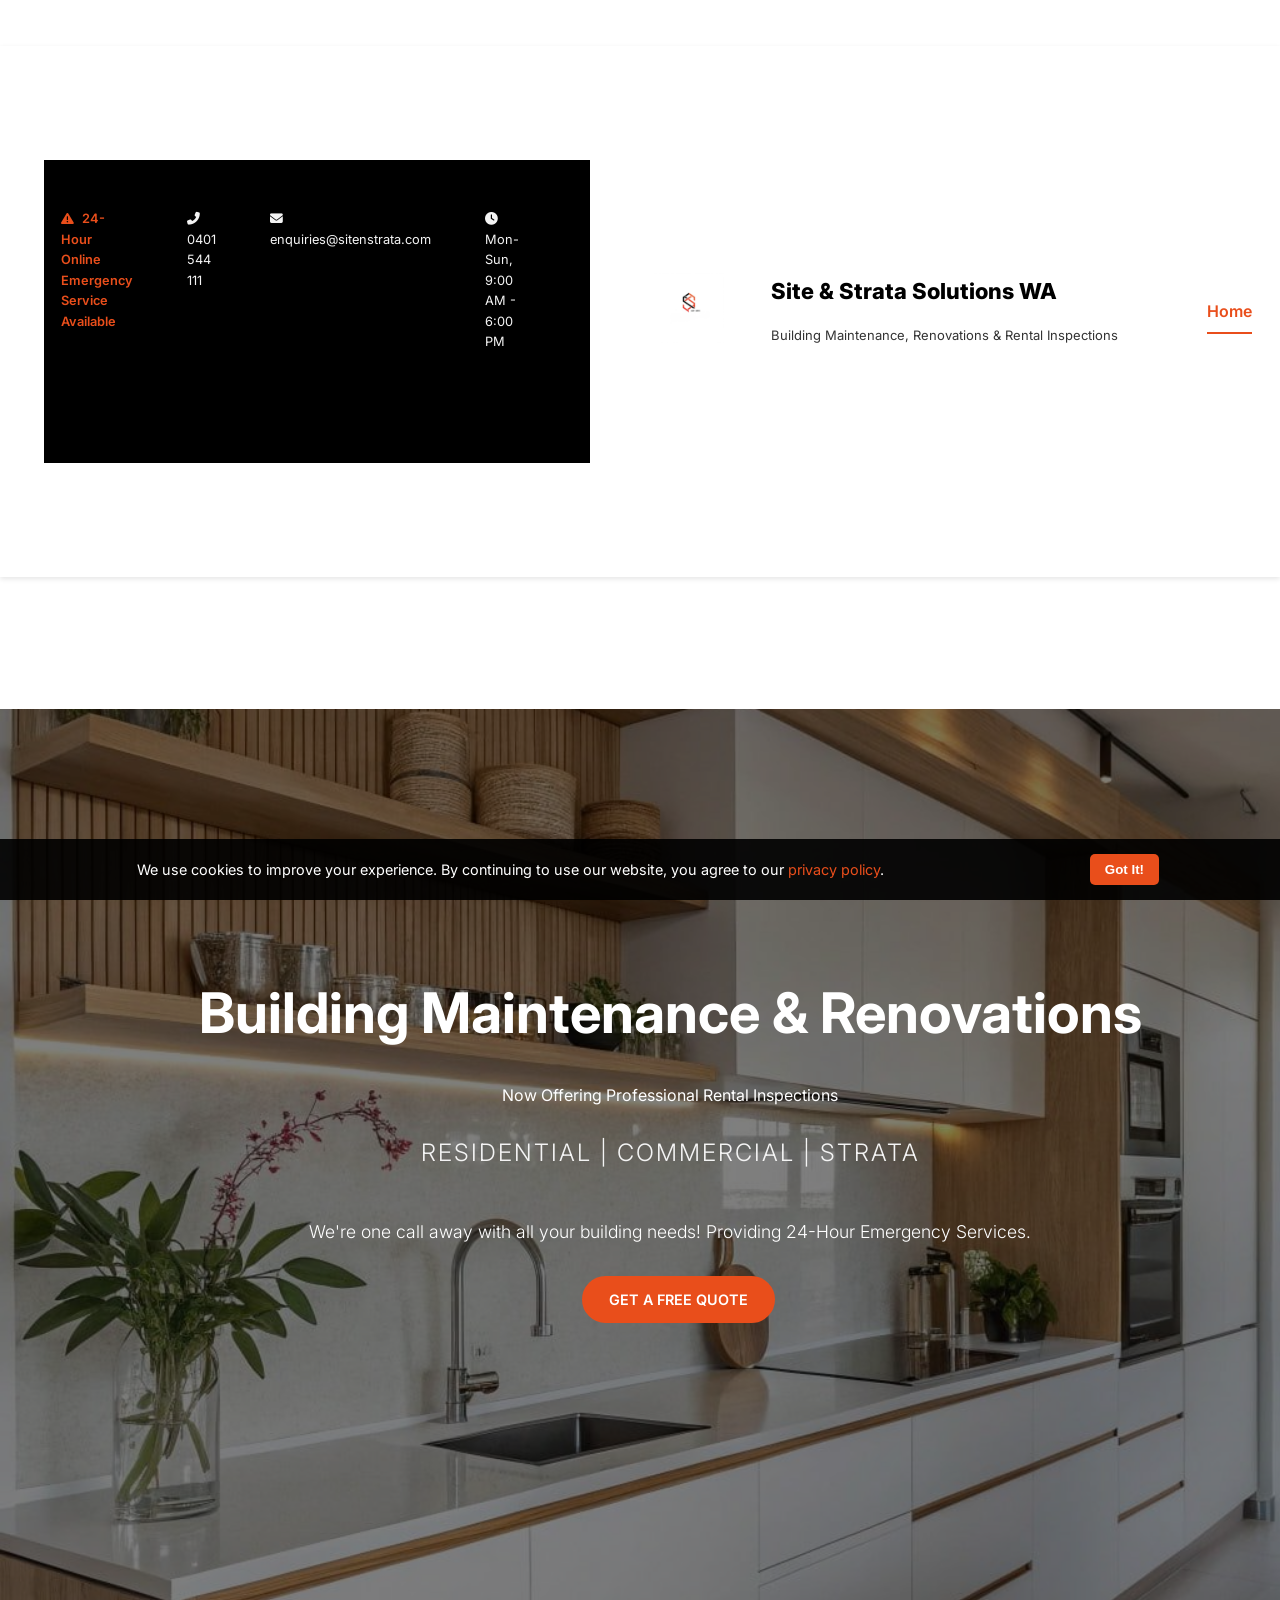
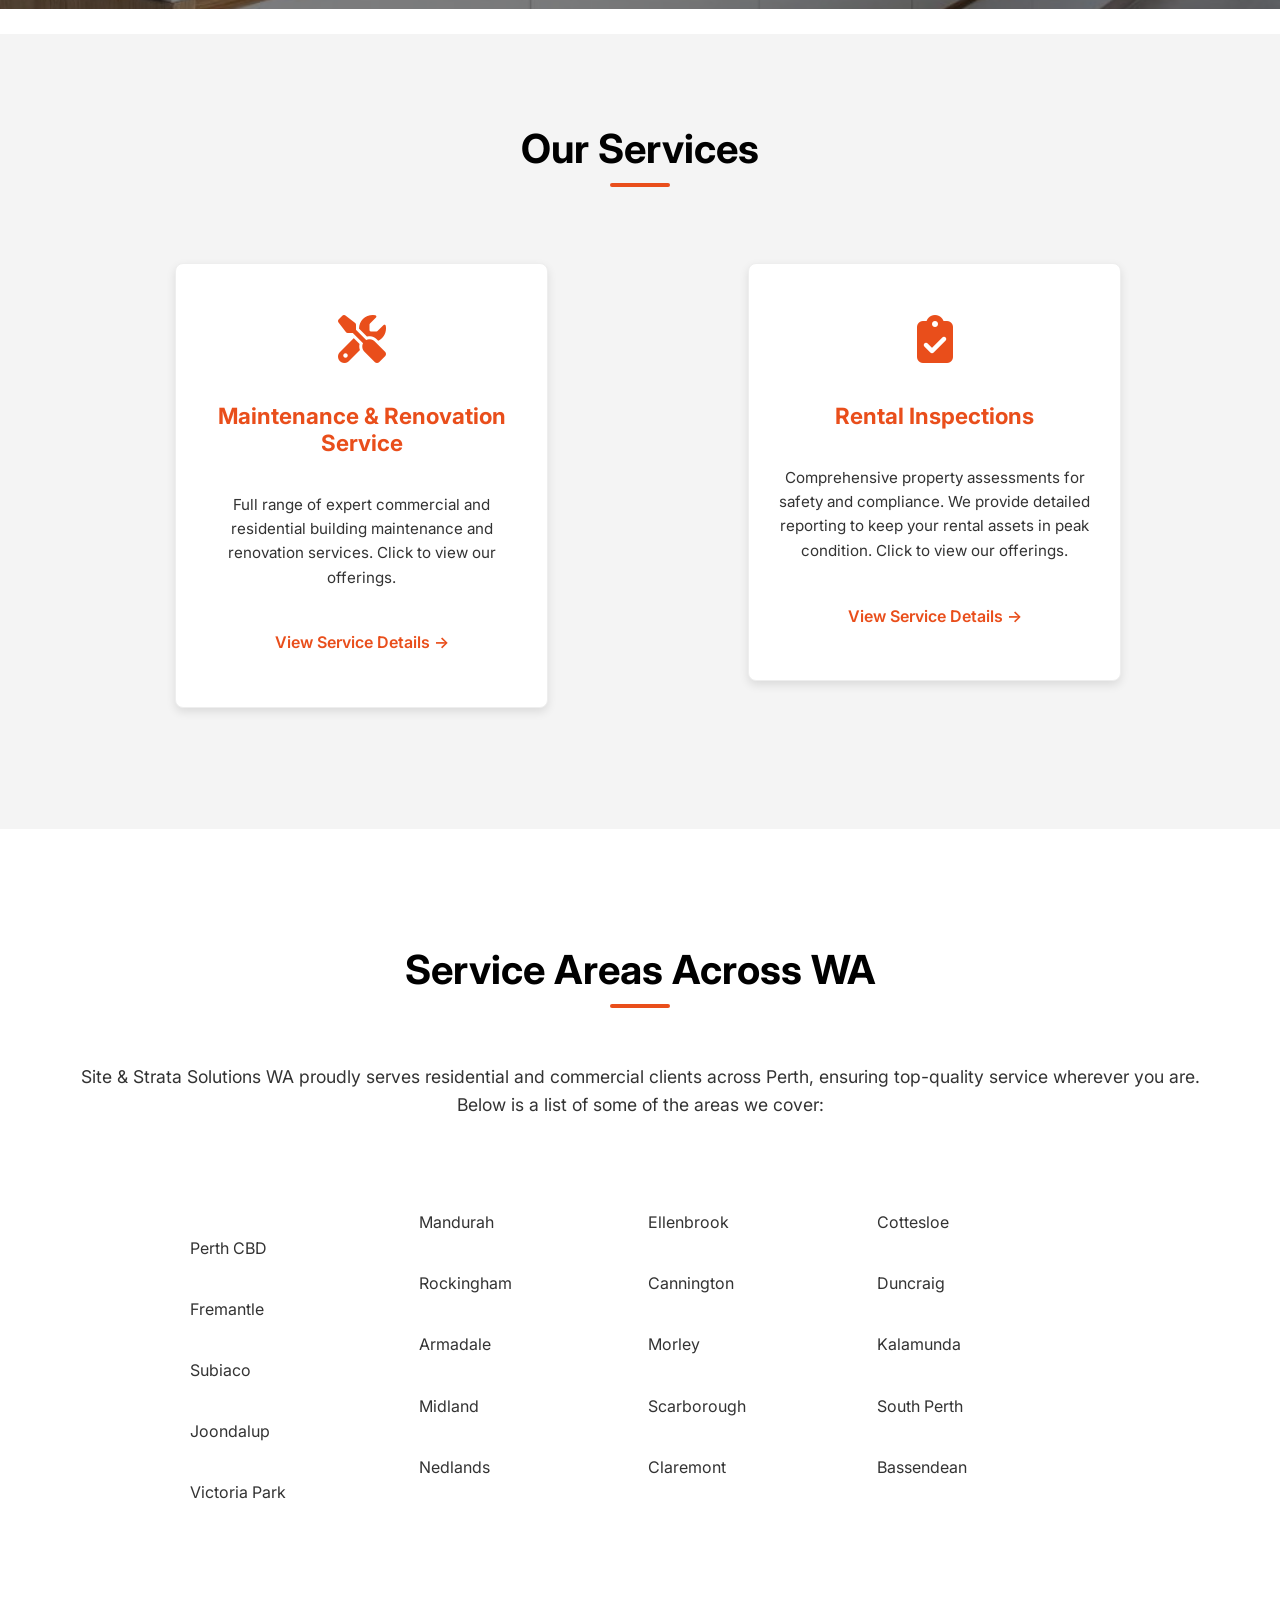
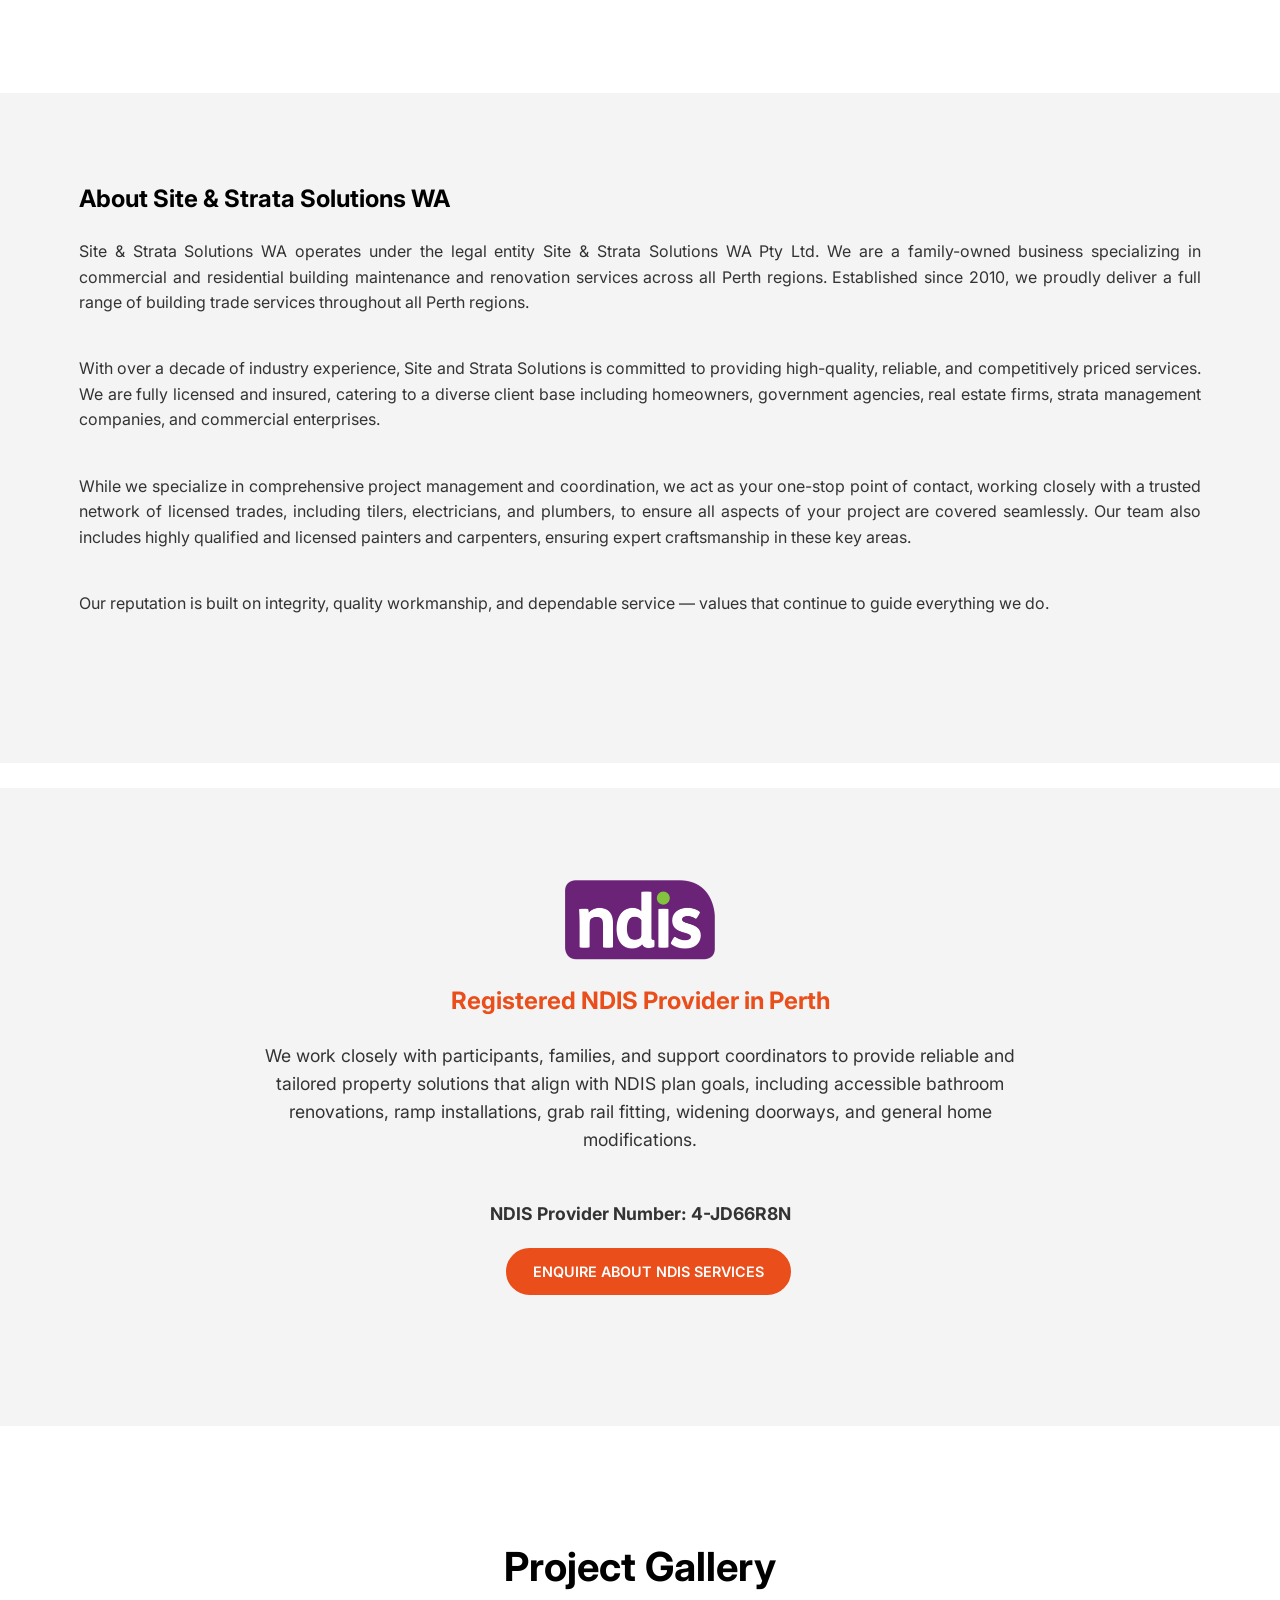
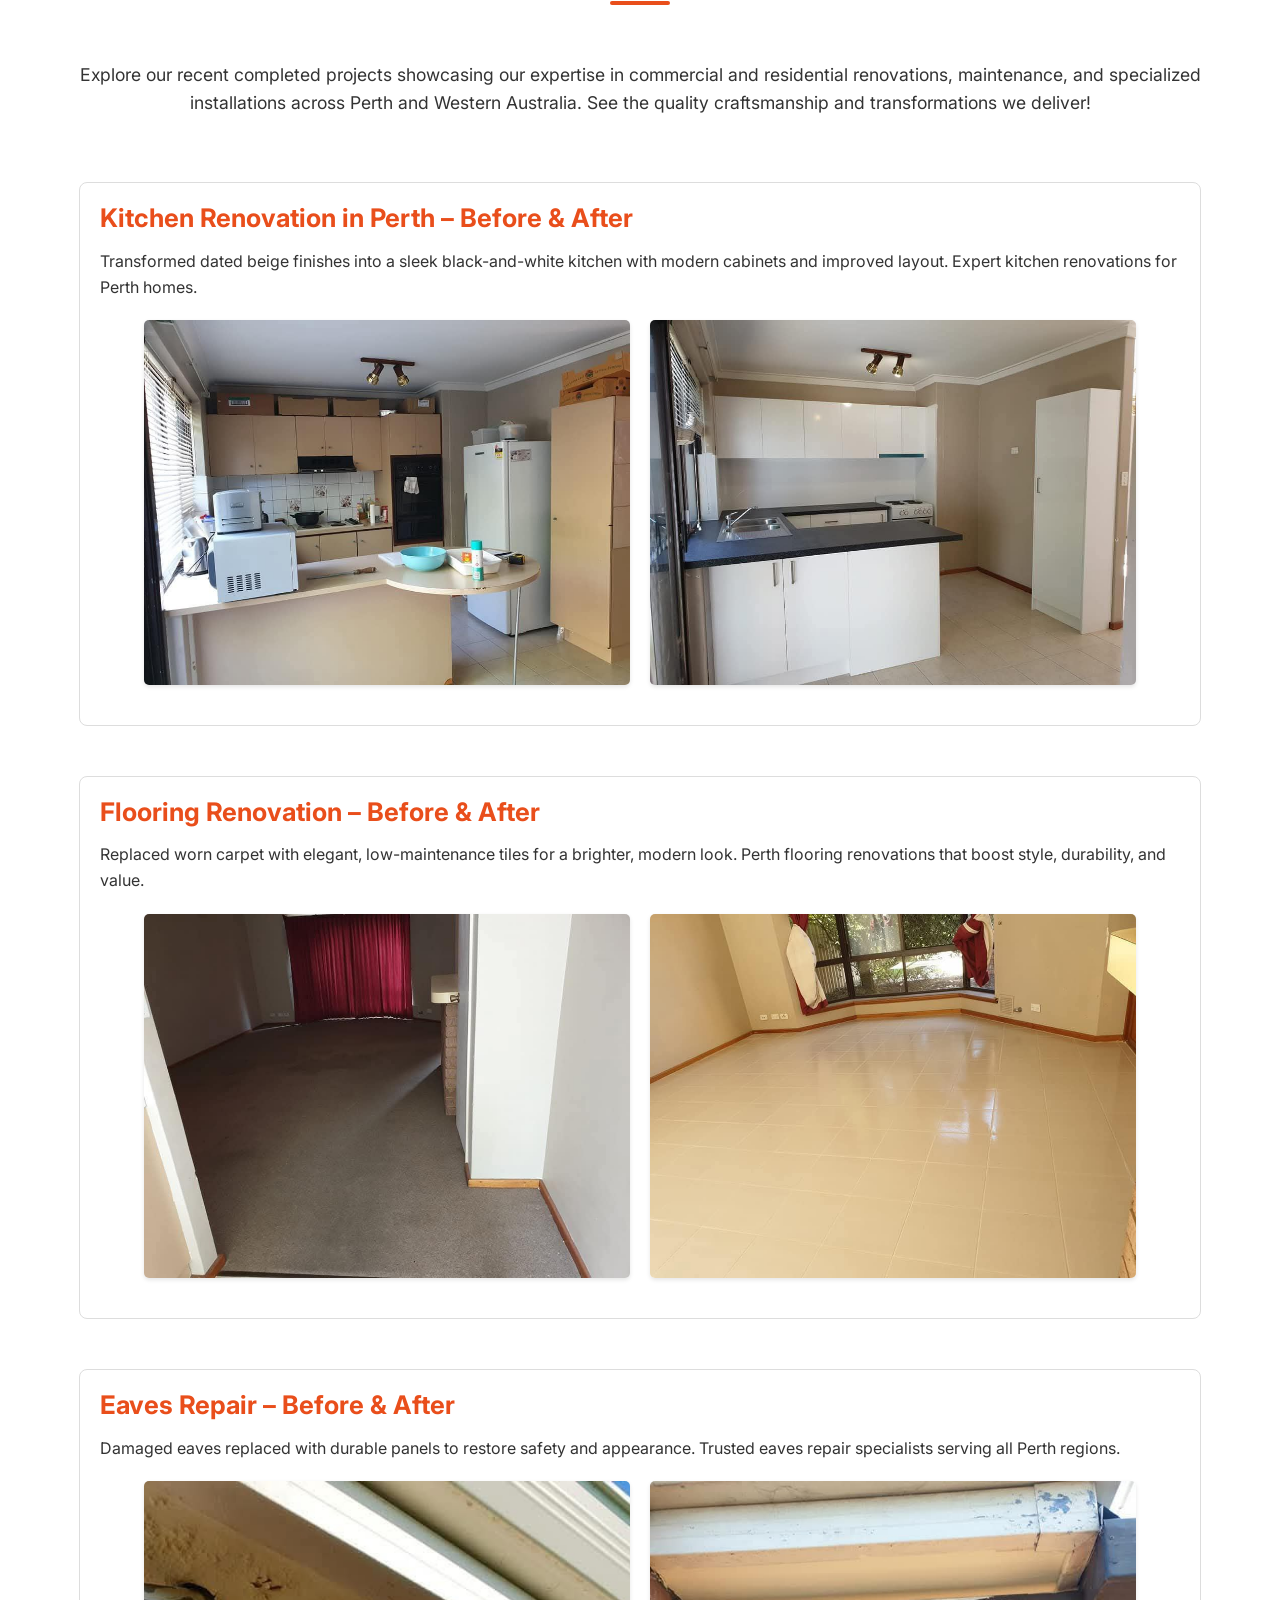
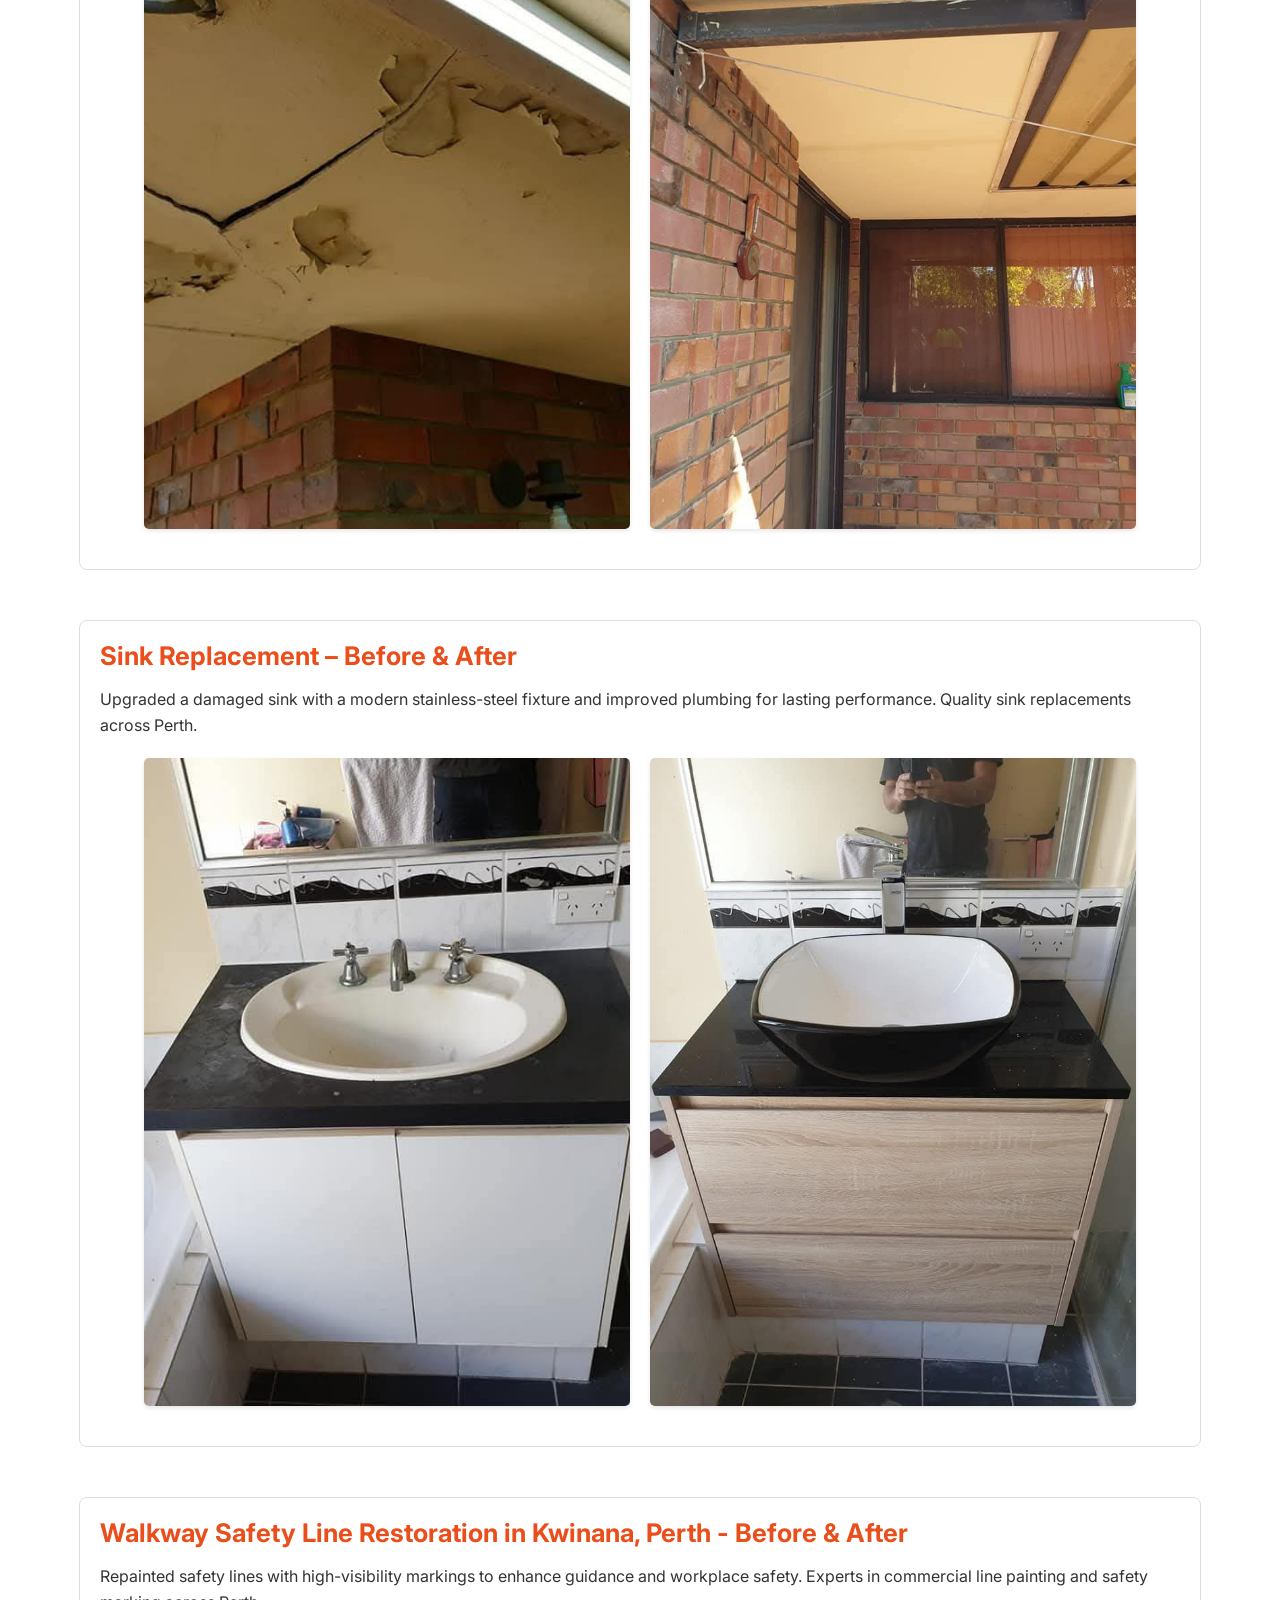
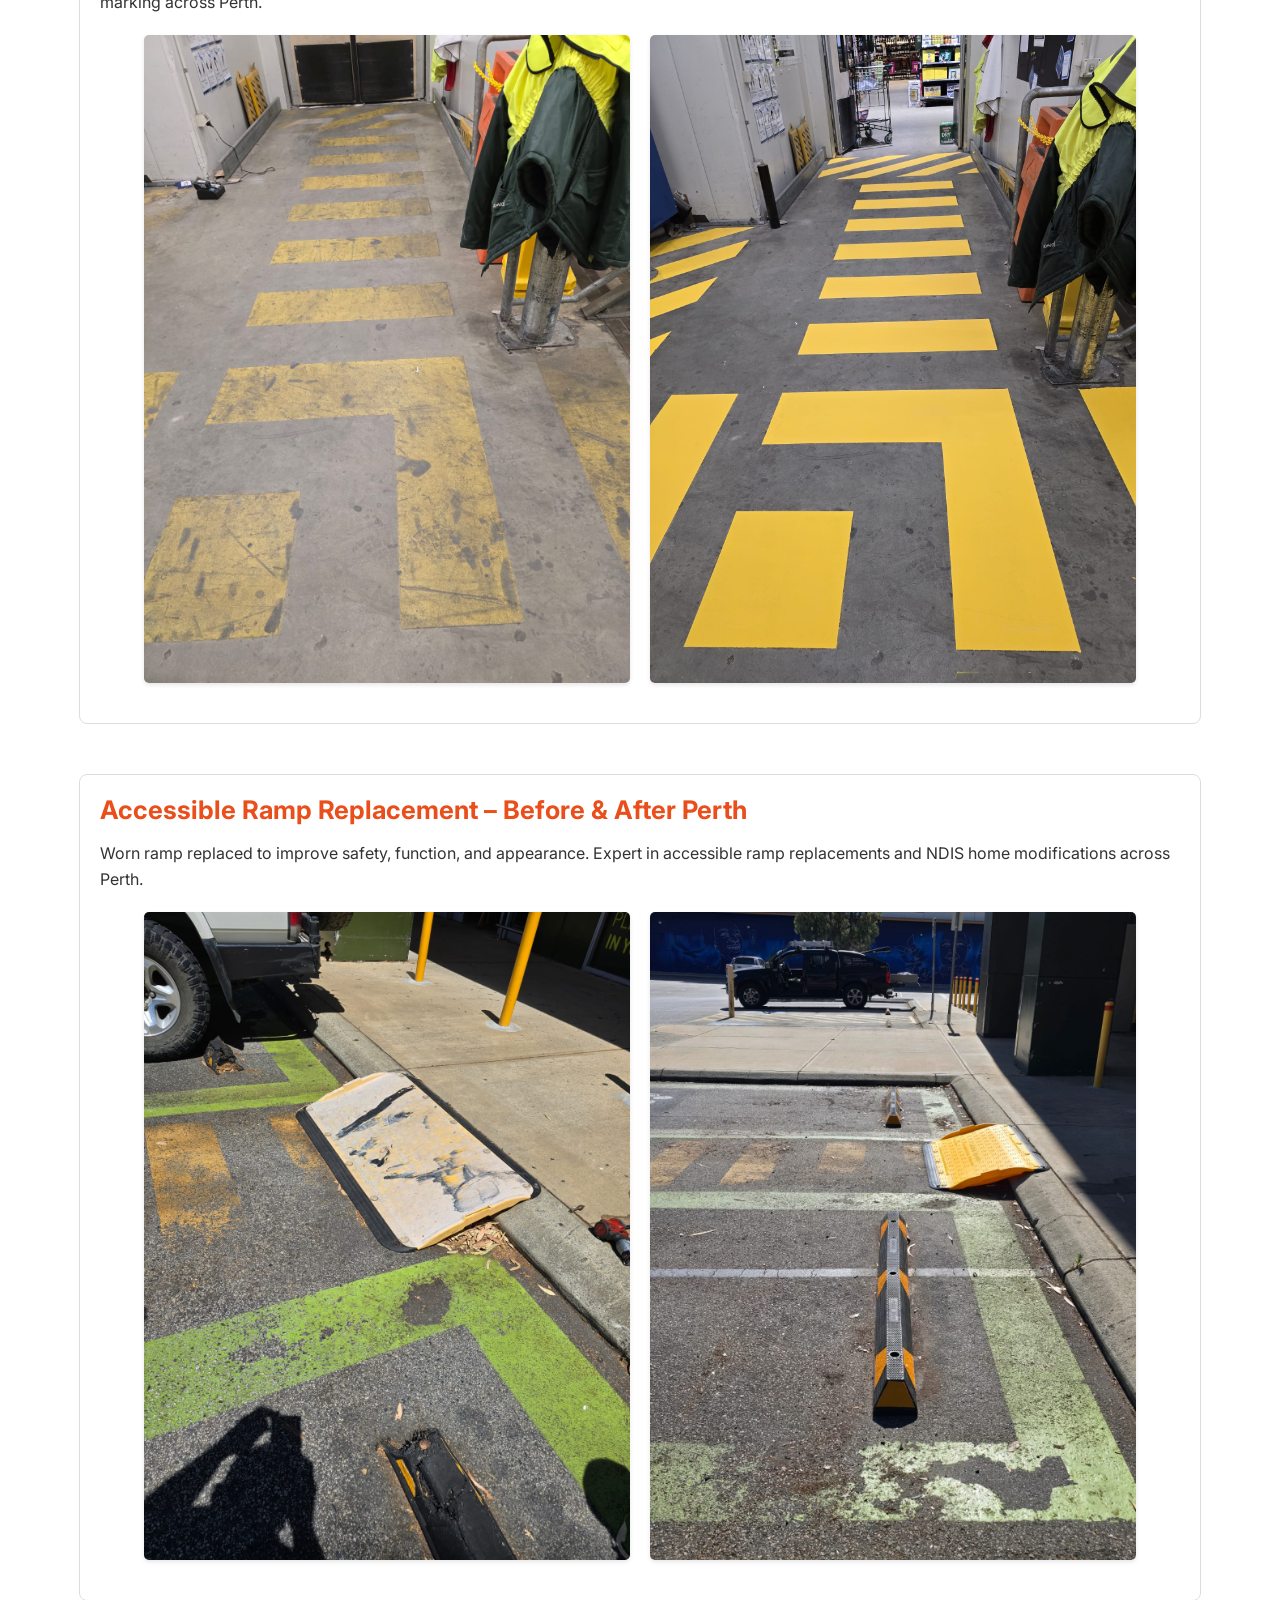
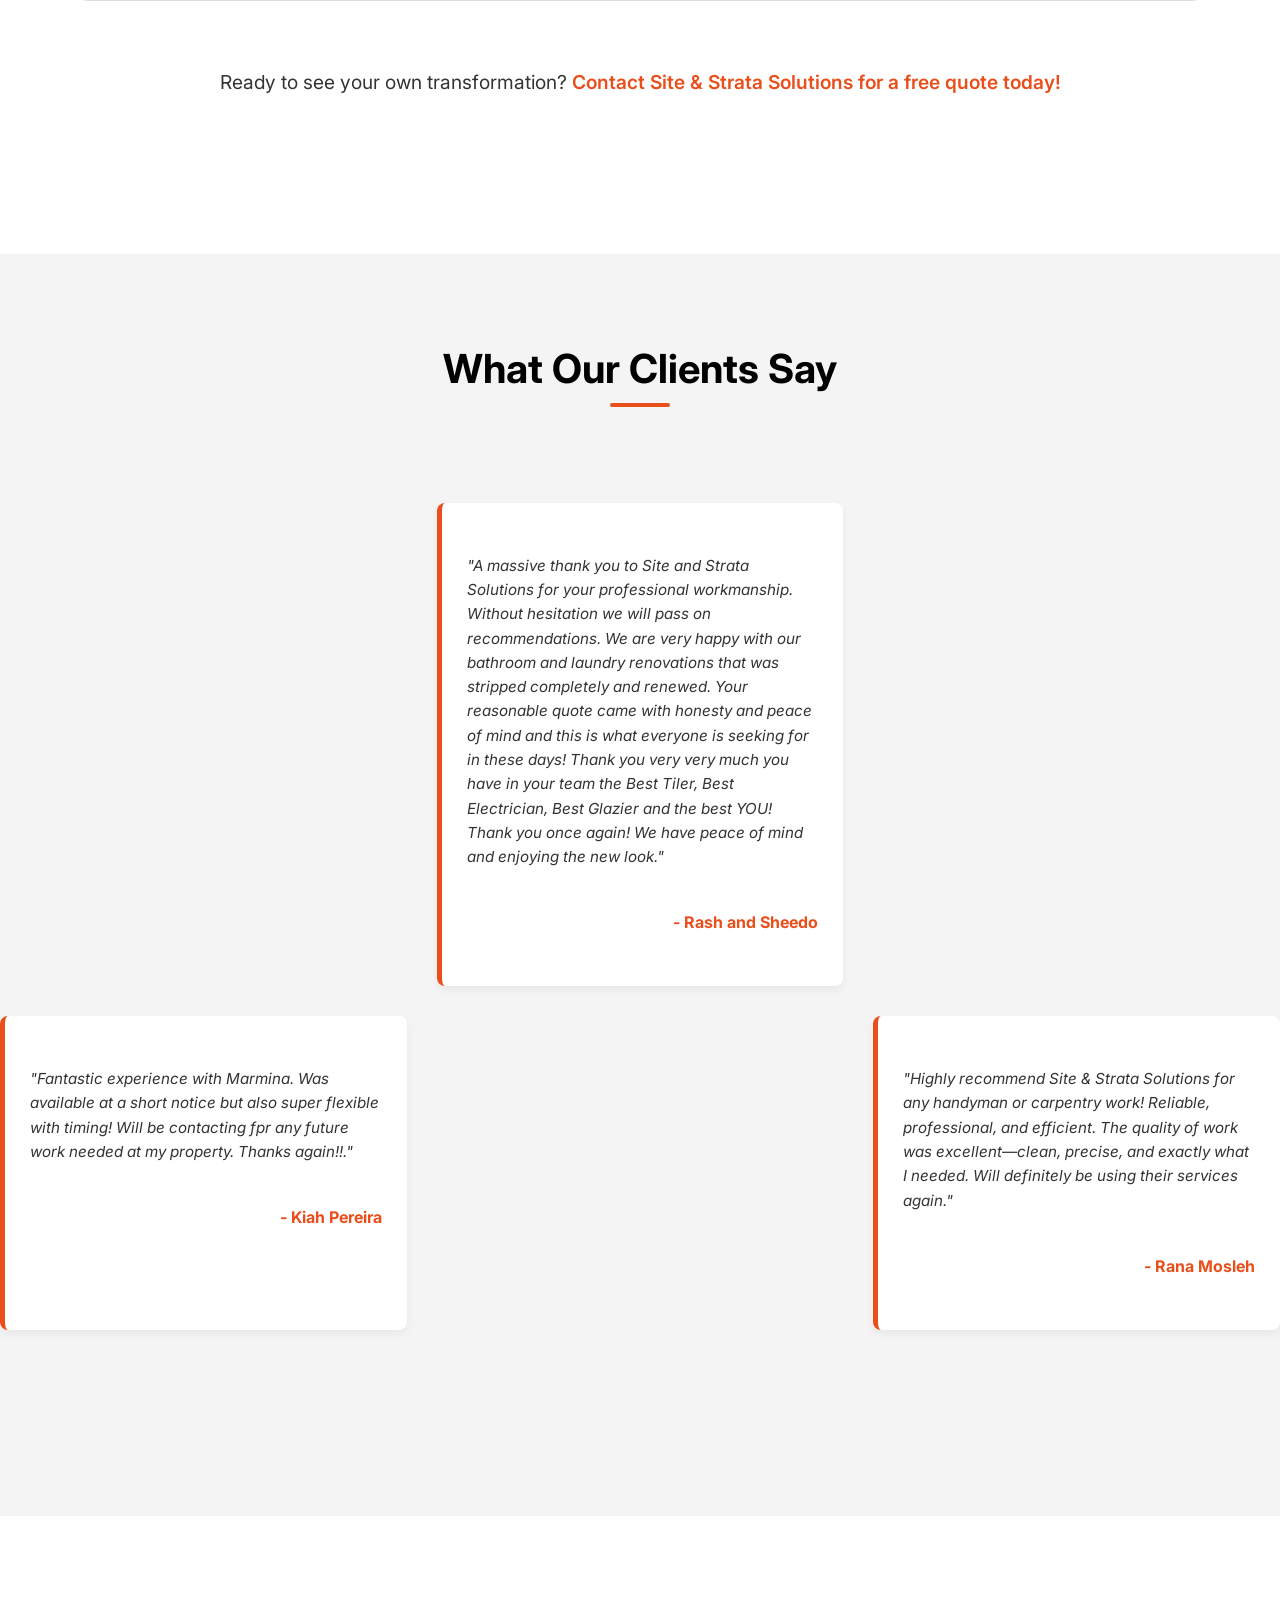
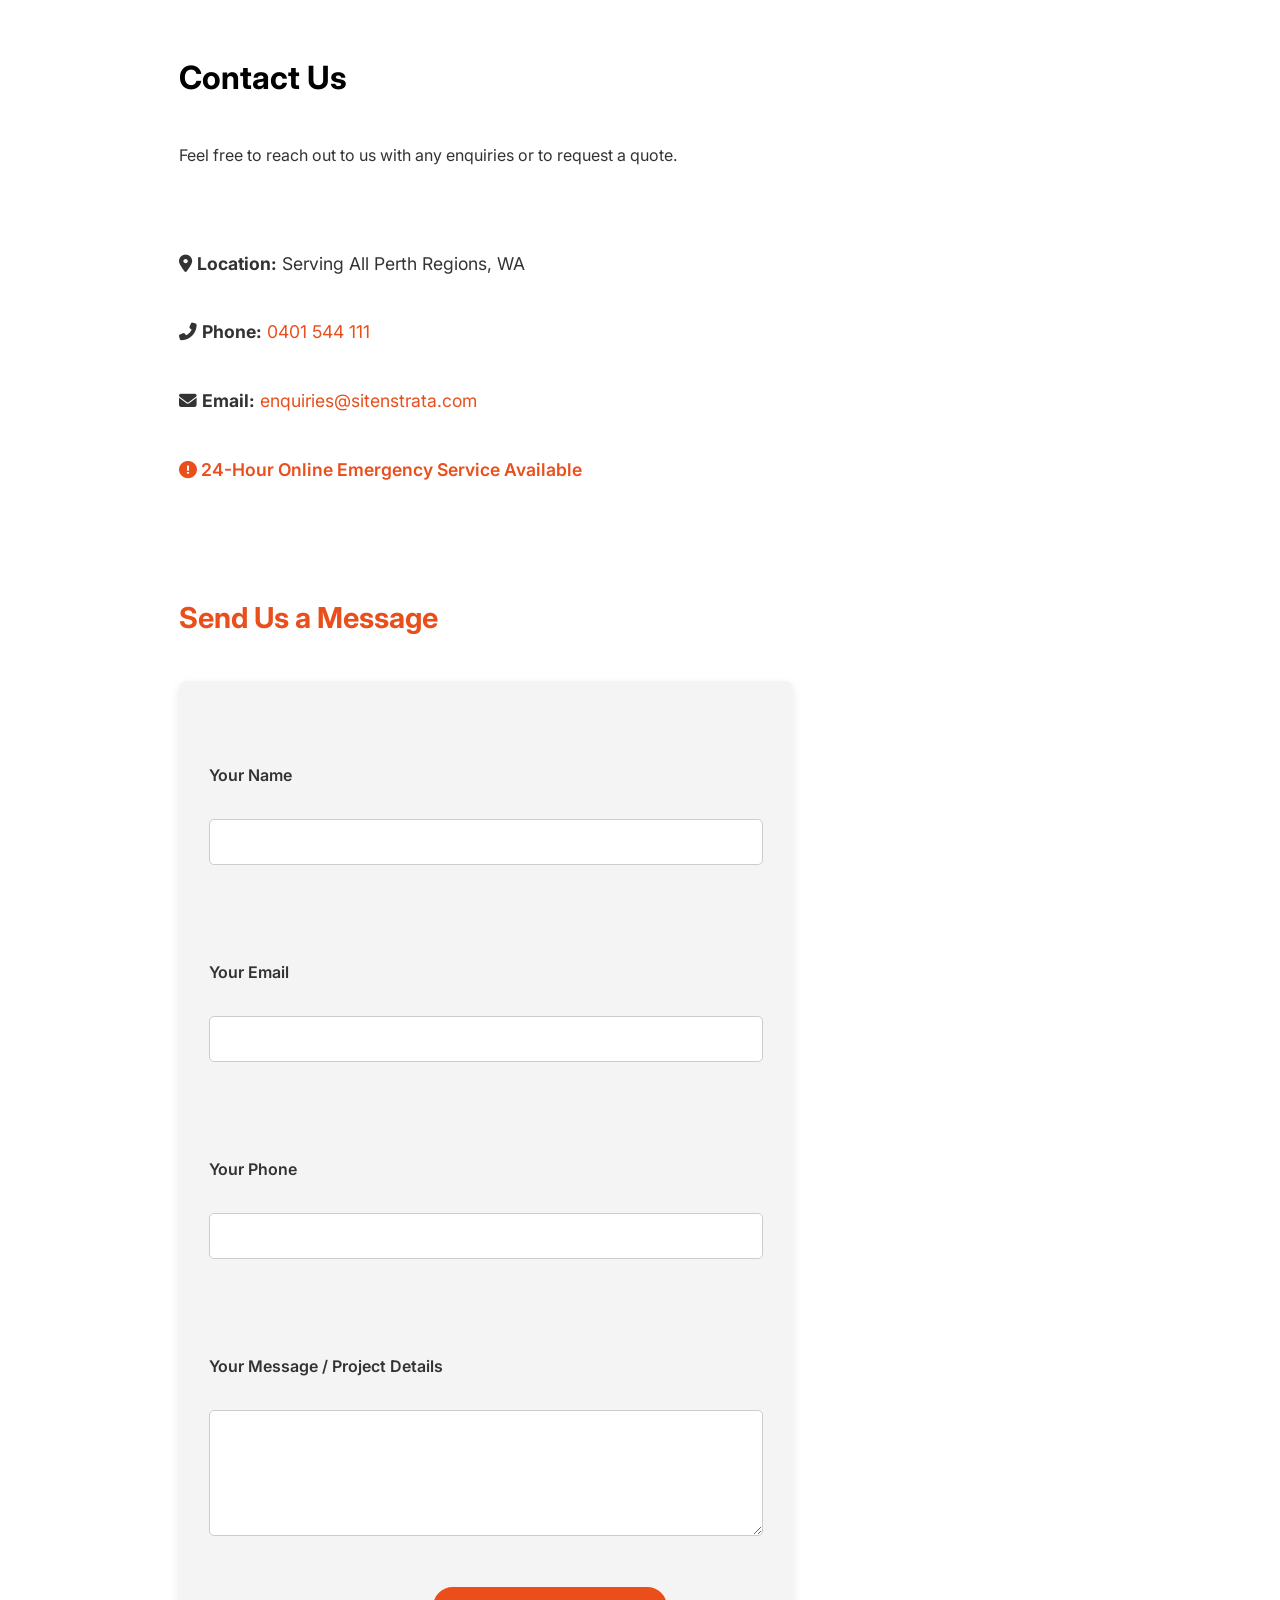
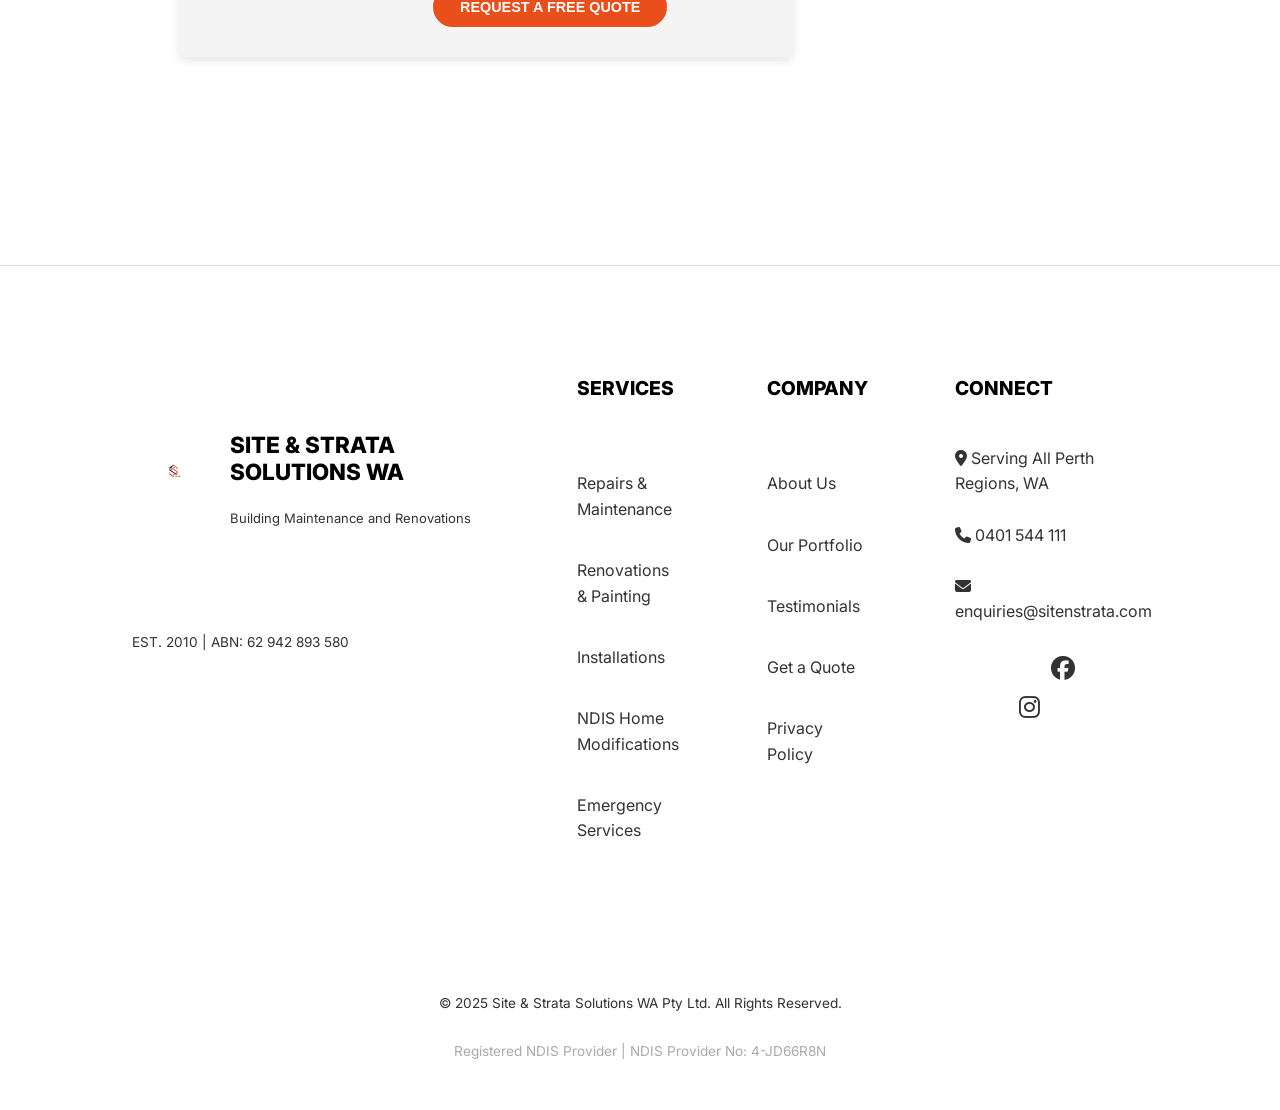
<file: index.html>
<!DOCTYPE html>
<html lang="en">
<head>
    <meta charset="UTF-8">
    <meta name="viewport" content="width=device-width, initial-scale=1.0">
    <title>Building Maintenance, Renovations & Rental Inspections Perth | Site & Strata Solutions WA</title>

    <meta name="description" content="Site & Strata Solutions WA offers professional building maintenance, renovations, and rental inspections across Perth. Registered NDIS provider. 24/7 emergency service.">
  
    <link rel="stylesheet" href="style.css"> 
    
    <link rel="preconnect" href="https://fonts.googleapis.com">
    <link rel="preconnect" href="https://fonts.gstatic.com" crossorigin>
    <link href="https://fonts.googleapis.com/css2?family=Inter:wght@300;400;600;700&display=swap" rel="stylesheet">
    <link rel="stylesheet" href="https://cdnjs.cloudflare.com/ajax/libs/font-awesome/6.5.1/css/all.min.css">
    
    <link rel="icon" href="path/to/your/favicon.ico" type="image/x-icon">
    
    <script type="application/ld+json">
    {
      "@context": "https://schema.org",
      "@type": "LocalBusiness",
      "name": "Site & Strata Solutions WA",
      "telephone": "0401 544 111",
      "url": "https://www.yourwebsite.com",
      "openingHoursSpecification": [
        {
          "@type": "OpeningHoursSpecification",
          "dayOfWeek": [ "Monday", "Tuesday", "Wednesday", "Thursday", "Friday", "Saturday", "Sunday" ],
          "opens": "09:00",
          "closes": "18:00"
        },
        {
          "@type": "OpeningHoursSpecification",
          "dayOfWeek": [ "Monday", "Tuesday", "Wednesday", "Thursday", "Friday", "Saturday", "Sunday" ],
          "opens": "00:00",
          "closes": "23:59",
          "description": "24-hour Online Emergency Service"
        }
      ]
    }
    </script>
    
    </head>
<body>

    <header class="site-header">
        <div class="top-bar">
            <div class="container">
                <div class="top-contact">
                    <span class="emergency-text"><i class="fas fa-exclamation-triangle"></i> 24-Hour Online Emergency Service Available</span>
                    <span><i class="fas fa-phone-alt"></i> 0401 544 111</span>
                    <span><i class="fas fa-envelope"></i> enquiries@sitenstrata.com</span>
                    <span><i class="fas fa-clock"></i> Mon-Sun, 9:00 AM - 6:00 PM</span>
                </div>
            </div>
        </div>
    <header class="main-header">
        <div class="brand-container">
             <div class="logo-image-wrapper">
             <img src="images/SSSWA1.jpg" alt="Site & Strata Solutions" class="site-logo">
        </div>

        <div class="brand-text">
        <h1 class="company-title">Site & Strata Solutions WA</h1>
        <p class="company-subtitle">Building Maintenance, Renovations & Rental Inspections</p>
    </div>
  </div>
</header>
        
                <button class="hamburger-menu" aria-label="Toggle navigation">
                    <i class="fas fa-bars"></i>
                </button>
                <ul class="nav-links">
                    <li><a href="#home" class="active">Home</a></li>
                    <li><a href="#primary-services">Our Services</a></li> 
                    <li><a href="#about">About Us</a></li>
                    <li><a href="#ndis">NDIS</a></li>         
                    <li><a href="#portfolio">Portfolio</a></li>
                    <li><a href="#testimonials">Testimonials</a></li>
                    <li><a href="#contact">Contact Us</a></li>
                </ul>
            </div>
        </nav>
    </header>

    <main>
        <section id="home" class="hero-section">
            <div class="hero-overlay"></div>
            <div class="container">
                <div class="hero-content">
                    <h1>Building Maintenance & Renovations</h1>
                    <p class="hero-announcement">Now Offering Professional Rental Inspections</p>
                    <p class="hero-subtitle">RESIDENTIAL | COMMERCIAL | STRATA</p>
                    <p class="hero-description">We're one call away with all your building needs! Providing 24-Hour Emergency Services.</p>
                    <a href="#contact" class="btn-primary fade-in-on-scroll">Get a Free Quote</a>
                </div>
            </div>
        </section>
        
        <section id="primary-services" class="primary-services">
            <div class="container">
                <h2 class="section-title">Our Services</h2>
                <div class="service-links-grid">
                    <a href="services-maintenance.html" class="service-card fade-in-on-scroll">
                        <i class="fas fa-tools"></i>
                        <h3>Maintenance & Renovation Service</h3>
                        <p>Full range of expert commercial and residential building maintenance and renovation services. Click to view our offerings.</p>
                        <span class="cta-link">View Service Details &rarr;</span>
                    </a>
                    
                    <a href="services-rental-inspections.html" class="service-card fade-in-on-scroll">
                        <i class="fas fa-clipboard-check"></i>
                        <h3>Rental Inspections</h3>
                        <p>Comprehensive property assessments for safety and compliance. We provide detailed reporting to keep your rental assets in peak condition. Click to view our offerings.</p>
                        <span class="cta-link">View Service Details &rarr;</span>
                    </a>
                </div>
            </div>
        </section>

            <section id="service-areas" class="service-areas-section">
            <div class="container">
                <h2 class="section-title">Service Areas Across WA</h2>
                <p class="section-subtitle">Site & Strata Solutions WA proudly serves residential and commercial clients across Perth, ensuring top-quality service wherever you are. Below is a list of some of the areas we cover:</p>
                <ul class="area-list fade-in-on-scroll">
                    <li>Perth CBD</li>
                    <li>Fremantle</li>
                    <li>Subiaco</li>
                    <li>Joondalup</li>
                    <li>Victoria Park</li>
                    <li>Mandurah</li>
                    <li>Rockingham</li>
                    <li>Armadale</li>
                    <li>Midland</li>
                    <li>Nedlands</li>
                    <li>Ellenbrook</li>
                    <li>Cannington</li>
                    <li>Morley</li>
                    <li>Scarborough</li>
                    <li>Claremont</li>
                    <li>Cottesloe</li>
                    <li>Duncraig</li>
                    <li>Kalamunda</li>
                    <li>South Perth</li>
                    <li>Bassendean</li>
                </ul>
            </div>
        </section>

        <section id="about" class="about-section">
            <div class="container fade-in-on-scroll">
                <h2>About Site & Strata Solutions WA</h2>
                <p>Site & Strata Solutions WA operates under the legal entity Site & Strata Solutions WA Pty Ltd. We are a family-owned business specializing in commercial and residential building maintenance and renovation services across all Perth regions. Established since 2010, we proudly deliver a full range of building trade services throughout all Perth regions.</p>
                <p>With over a decade of industry experience, Site and Strata Solutions is committed to providing high-quality, reliable, and competitively priced services. We are fully licensed and insured, catering to a diverse client base including homeowners, government agencies, real estate firms, strata management companies, and commercial enterprises.</p>
                <p>While we specialize in comprehensive project management and coordination, we act as your one-stop point of contact, working closely with a trusted network of licensed trades, including tilers, electricians, and plumbers, to ensure all aspects of your project are covered seamlessly. Our team also includes highly qualified and licensed painters and carpenters, ensuring expert craftsmanship in these key areas.</p>
                <p>Our reputation is built on integrity, quality workmanship, and dependable service — values that continue to guide everything we do.</p>
            </div>
        </section>

        <section id="ndis" class="ndis-section">
            <div class="container">
                <div class="ndis-content-wrapper fade-in-on-scroll">
                    <img src="images/NDISlogo.png" alt="NDIS Logo" class="ndis-logo">
                    <h2>Registered NDIS Provider in Perth</h2>
                    <p>We work closely with participants, families, and support coordinators to provide reliable and tailored property solutions that align with NDIS plan goals, including accessible bathroom renovations, ramp installations, grab rail fitting, widening doorways, and general home modifications.</p>
                    <p><strong>NDIS Provider Number: 4-JD66R8N</strong></p>
                    <a href="https://www.ndis.gov.au/" target="_blank" class="btn-primary">Enquire About NDIS Services</a>
                </div>
            </div>
        </section>

        <section id="portfolio" class="portfolio">
            <div class="container">
                <h2 class="section-title">Project Gallery</h2>
                <p class="section-subtitle">Explore our recent completed projects showcasing our expertise in commercial and residential renovations, maintenance, and specialized installations across Perth and Western Australia. See the quality craftsmanship and transformations we deliver!</p>

              <div class="portfolio-grid">
    <div class="portfolio-item fade-in-on-scroll">
        <h3>Kitchen Renovation in Perth – Before & After</h3>
        <p>Transformed dated beige finishes into a sleek black-and-white kitchen with modern cabinets and improved layout. Expert kitchen renovations for Perth homes.</p>
        <div class="image-pair-gallery">
            <img src="images/kitchen-renovation-perth-before.jpg" alt="Beige dated kitchen before renovation by Site and Strata Solutions WA" onerror="this.onerror=null;this.src='https://placehold.co/350x250/1e1e1e/ffffff?text=Image+Not+Found';">
            <img src="images/modern-kitchen-makeover-perth-after.jpg" alt="Modern black and white kitchen renovation in Perth after completion" onerror="this.onerror=null;this.src='https://placehold.co/350x250/1e1e1e/ffffff?text=Image+Not+Found';">
        </div>
    </div>

    <div class="portfolio-item fade-in-on-scroll">
        <h3>Flooring Renovation – Before & After</h3>
        <p>Replaced worn carpet with elegant, low-maintenance tiles for a brighter, modern look. Perth flooring renovations that boost style, durability, and value.</p>
        <div class="image-pair-gallery">
            <img src="images/flooring-renovation-perth-before.jpg" alt="Worn brown carpet before tile flooring installation Perth" onerror="this.onerror=null;this.src='https://placehold.co/350x250/1e1e1e/ffffff?text=Image+Not+Found';">
            <img src="images/new-tile-flooring-installation-perth-after.jpg" alt="New high-durability tile flooring installed in a Perth home" onerror="this.onerror=null;this.src='https://placehold.co/350x250/1e1e1e/ffffff?text=Image+Not+Found';">
        </div>
    </div>

    <div class="portfolio-item fade-in-on-scroll">
        <h3>Eaves Repair – Before & After</h3>
        <p>Damaged eaves replaced with durable panels to restore safety and appearance. Trusted eaves repair specialists serving all Perth regions.</p>
        <div class="image-pair-gallery">
            <img src="images/eaves-repair-western-australia-before.jpg" alt="Damaged roof eaves needing structural repair in WA" onerror="this.onerror=null;this.src='https://placehold.co/350x250/1e1e1e/ffffff?text=Image+Not+Found';">
            <img src="images/professional-eaves-repair-perth-after.jpg" alt="Restored roof eaves after professional repair services in Perth" onerror="this.onerror=null;this.src='https://placehold.co/350x250/1e1e1e/ffffff?text=Image+Not+Found';">
        </div>
    </div>

    <div class="portfolio-item fade-in-on-scroll">
        <h3>Sink Replacement – Before & After</h3>
        <p>Upgraded a damaged sink with a modern stainless-steel fixture and improved plumbing for lasting performance. Quality sink replacements across Perth.</p>
        <div class="image-pair-gallery">
            <img src="images/bathroom-sink-replacement-perth-before.jpg" alt="Old damaged kitchen sink before replacement" onerror="this.onerror=null;this.src='https://placehold.co/350x250/1e1e1e/ffffff?text=Image+Not+Found';">
            <img src="images/stainless-steel-sink-installation-perth-after.jpg" alt="Modern stainless steel sink installation with new plumbing in Perth" onerror="this.onerror=null;this.src='https://placehold.co/350x250/1e1e1e/ffffff?text=Image+Not+Found';">
        </div>
    </div>

    <div class="portfolio-item fade-in-on-scroll">
        <h3>Walkway Safety Line Restoration in Kwinana, Perth - Before & After</h3>
        <p>Repainted safety lines with high-visibility markings to enhance guidance and workplace safety. Experts in commercial line painting and safety marking across Perth.</p>
        <div class="image-pair-gallery">
            <img src="images/commercial-line-painting-kwinana-before.jpg" alt="Faded safety lines on a commercial walkway in Kwinana Perth" class="project-img" onerror="this.onerror=null;this.src='https://placehold.co/350x250/1e1e1e/ffffff?text=Image+Not+Found';">
            <img src="images/safety-line-marking-perth-after.jpg" alt="High-visibility yellow safety lines after repainting in Perth WA" class="project-img" onerror="this.onerror=null;this.src='https://placehold.co/350x250/1e1e1e/ffffff?text=Image+Not+Found';">
        </div>
    </div>

    <div class="portfolio-item fade-in-on-scroll">
        <h3>Accessible Ramp Replacement – Before & After Perth</h3>
        <p>Worn ramp replaced to improve safety, function, and appearance. Expert in accessible ramp replacements and NDIS home modifications across Perth.</p>
        <div class="image-pair-gallery">
            <img src="images/ndis-accessible-ramp-perth-before.jpg" alt="Old wooden wheelchair ramp before NDIS modification in Perth" class="project-img" onerror="this.onerror=null;this.src='https://placehold.co/350x250/1e1e1e/ffffff?text=Image+Not+Found';">
            <img src="images/accessible-ramp-installation-wa-after.jpg" alt="New compliant NDIS accessible ramp installation for Perth home" class="project-img" onerror="this.onerror=null;this.src='https://placehold.co/350x250/1e1e1e/ffffff?text=Image+Not+Found';">
        </div>
    </div>
</div>

                <p class="contact-cta-text fade-in-on-scroll">Ready to see your own transformation? <a href="#contact" class="contact-cta-link">Contact Site & Strata Solutions for a free quote today!</a></p>
            </div>
        </section>

        <section id="testimonials" class="testimonials">
            <div class="container-grid">
                <h2 class="section-title">What Our Clients Say</h2>
                <div class="testimonial-grid">
                    <div class="testimonial-item fade-in-on-scroll">
                        <p class="quote">"A massive thank you to Site and Strata Solutions for your professional workmanship. Without hesitation we will pass on recommendations. We are very happy with our bathroom and laundry renovations that was stripped completely and renewed. Your reasonable quote came with honesty and peace of mind and this is what everyone is seeking for in these days! Thank you very very much you have in your team the Best Tiler, Best Electrician, Best Glazier and the best YOU! Thank you once again! We have peace of mind and enjoying the new look."</p>
                        <p class="testimonial-author">- Rash and Sheedo</p>
                    </div>
                    <div class="testimonial-item fade-in-on-scroll">
                        <p class="quote">"Fantastic experience with Marmina. Was available at a short notice but also super flexible with timing! Will be contacting fpr any future work needed at my property. Thanks again!!."</p>
                        <p class="testimonial-author">- Kiah Pereira </p>
                    </div>
                    <div class="testimonial-item fade-in-on-scroll">
                        <p class="quote">"Highly recommend Site & Strata Solutions for any handyman or carpentry work! Reliable, professional, and efficient. The quality of work was excellent—clean, precise, and exactly what I needed. Will definitely be using their services again."</p>
                        <p class="testimonial-author">- Rana Mosleh</p>
                    </div>
                </div>
            </div>
        </section>

        <section id="contact" class="contact-section">
            <div class="container">
                <div class="contact-column">
                    <div class="contact-info-col fade-in-on-scroll">
                        <h2>Contact Us</h2>
                        <p>Feel free to reach out to us with any enquiries or to request a quote.</p>
                        
                        <div class="contact-details">
                            <p><i class="fas fa-map-marker-alt"></i> <strong>Location:</strong> Serving All Perth Regions, WA</p>
                            <p><i class="fas fa-phone-alt"></i> <strong>Phone:</strong> <a href="tel:0401544111">0401 544 111</a></p>
                            <p><i class="fas fa-envelope"></i> <strong>Email:</strong> <a href="mailto:enquiries@sitenstrata.com">enquiries@sitenstrata.com</a></p>
                            <p class="emergency-contact"><i class="fas fa-exclamation-circle"></i> 24-Hour Online Emergency Service Available</p>
                        </div>
                    </div>

                    <div class="contact-form-col fade-in-on-scroll">
                        <h3>Send Us a Message</h3>
                        <form action="https://formspree.io/f/mgolvqbk" method="POST" class="contact-form">
                            <div class="form-group">
                                <label for="name">Your Name</label>
                                <input type="text" id="name" name="name" required>
                            </div>
                            
                            <div class="form-group">
                                <label for="email">Your Email</label>
                                <input type="email" id="email" name="email" required>
                            </div>

                            <div class="form-group">
                                <label for="phone">Your Phone</label>
                                <input type="tel" id="phone" name="phone">
                            </div>
                            
                            <div class="form-group">
                                <label for="message">Your Message / Project Details</label>
                                <textarea id="message" name="message" rows="5" required></textarea>
                            </div>

                            <label style="display:none;">
                                Leave this field empty: <input type="text" name="_gotcha">
                            </label>
                            <button type="submit" class="btn-primary">Request a Free Quote</button>
                        </form>
                    </div>
                </div>
            </div>
        </section>
    </main>

    <footer class="site-footer">
    <div class="container footer-grid">
        <div class="footer-branding">
            <div class="logo-group">
                <img src="images/SSSWA1.jpg" alt="Logo" class="footer-logo">
                <div class="branding">
                    <h2 class="footer-title">Site & Strata Solutions WA</h2>
                    <p class="footer-tagline">Building Maintenance and Renovations</p>
                </div>
            </div>
            <p class="footer-abn">EST. 2010 | ABN: 62 942 893 580</p>
        </div>

        <div class="footer-column">
            <h3>Services</h3>
            <ul>
                <li><a href="#">Repairs & Maintenance</a></li>
                <li><a href="#">Renovations & Painting</a></li>
                <li><a href="#">Installations</a></li>
                <li><a href="#">NDIS Home Modifications</a></li>
                <li><a href="#">Emergency Services</a></li>
            </ul>
        </div>

        <div class="footer-column">
            <h3>Company</h3>
            <ul>
                <li><a href="#">About Us</a></li>
                <li><a href="#">Our Portfolio</a></li>
                <li><a href="#">Testimonials</a></li>
                <li><a href="#">Get a Quote</a></li>
                <li><a href="#">Privacy Policy</a></li>
            </ul>
        </div>

        <div class="footer-column">
            <h3>Connect</h3>
            <p><i class="fas fa-map-marker-alt"></i> Serving All Perth Regions, WA</p>
            <p><i class="fas fa-phone"></i> 0401 544 111</p>
            <p><i class="fas fa-envelope"></i> enquiries@sitenstrata.com</p>
            <div class="social-icons">
            <a href="https://www.facebook.com/siteandstratasolutions" target="_blank" rel="noopener noreferrer" style="color: white; margin-right: 15px; font-size: 24px;">
        <i class="fab fa-facebook"></i>
    </a>

            <a href="https://www.instagram.com/sitestratasolutions" target="_blank" rel="noopener noreferrer" style="color: white; font-size: 24px;">
        <i class="fab fa-instagram"></i>
    </a>    
            </div>
        </div>
    </div>
</footer> 
        
                </div>
            </div>
            <div class="footer-bottom">
               <p>&copy; 2025 Site & Strata Solutions WA Pty Ltd. All Rights Reserved.</p>
               <p class="ndis-provider-footer">Registered NDIS Provider | <span class="ndis-provider-no">NDIS Provider No: 4-JD66R8N</span></p>
            </div>
        </div>
    </footer>

    <div class="cookie-consent" id="cookieConsent">
        <p>We use cookies to improve your experience. By continuing to use our website, you agree to our <a href="#">privacy policy</a>.</p>
        <button class="cookie-accept-btn" id="acceptCookies">Got It!</button>
    </div>

    <script src="main.js"></script> 
</body>
</html>
</file>
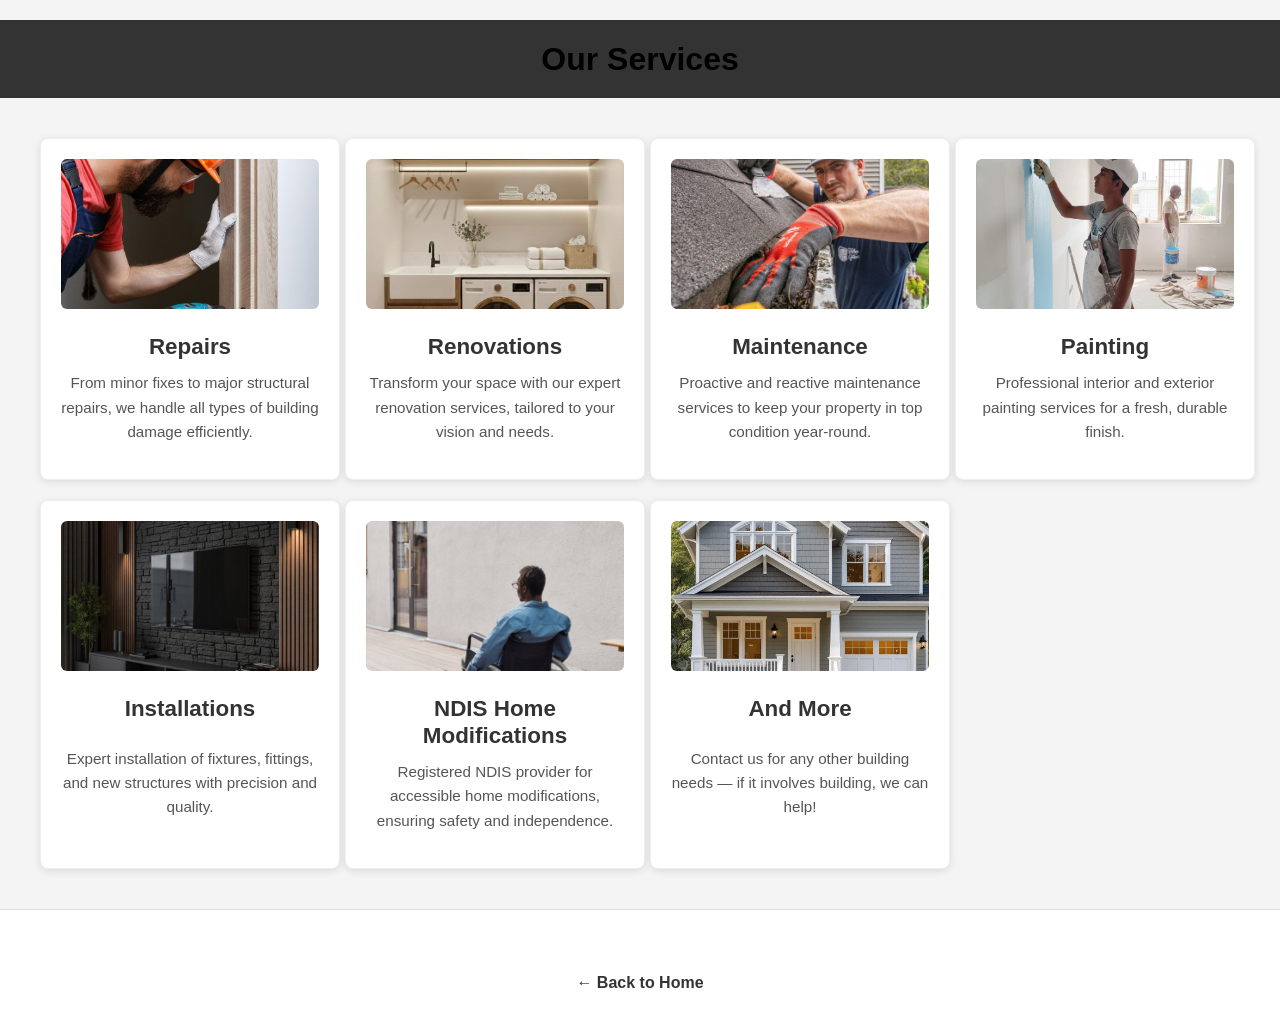
<file: services-maintenance.html>
<!DOCTYPE html>
<html lang="en">
<head>
  <meta charset="UTF-8">
  <title>Service Details</title>
  <link rel="stylesheet" href="style.css"> <!-- Update path if your CSS is in a folder -->
  <style>
    body {
      font-family: Arial, sans-serif;
      margin: 0;
      background-color: #f4f4f4;
    }

    header {
      background-color: #333;
      color: white;
      padding: 20px;
      text-align: center;
    }

    .services-grid {
      display: grid;
      grid-template-columns: repeat(auto-fit, minmax(250px, 1fr));
      gap: 20px;
      padding: 40px;
    }

    .service-card {
      background: white;
      border-radius: 8px;
      box-shadow: 0 2px 8px rgba(0,0,0,0.1);
      padding: 20px;
      text-align: center;
    }

    .service-card img {
      width: 100%;
      height: 150px;
      object-fit: cover;
      border-radius: 6px;
      margin-bottom: 15px;
    }

    .service-card h3 {
      margin: 10px 0;
      color: #333;
    }

    .service-card p {
      font-size: 0.95rem;
      color: #555;
    }

    footer {
      text-align: center;
      padding: 20px;
      background-color: #eee;
    }

    footer a {
      color: #333;
      text-decoration: none;
      font-weight: bold;
    }
  </style>
</head>
<body>
  <header>
    <h1>Our Services</h1>
  </header>

  <section class="services-grid">
    <div class="service-card">
      <img src="images/home-repair.jpg" alt="Repairs">
      <h3>Repairs</h3>
      <p>From minor fixes to major structural repairs, we handle all types of building damage efficiently.</p>
    </div>

    <div class="service-card">
      <img src="images/kitchen-renovation.jpg" alt="Renovations">
      <h3>Renovations</h3>
      <p>Transform your space with our expert renovation services, tailored to your vision and needs.</p>
    </div>

    <div class="service-card">
      <img src="images/home-maintenance.jpg" alt="Maintenance">
      <h3>Maintenance</h3>
      <p>Proactive and reactive maintenance services to keep your property in top condition year-round.</p>
    </div>

    <div class="service-card">
      <img src="images/home-painting.jpg" alt="Painting">
      <h3>Painting</h3>
      <p>Professional interior and exterior painting services for a fresh, durable finish.</p>
    </div>

    <div class="service-card">
      <img src="images/home-installation.jpg" alt="Installations">
      <h3>Installations</h3>
      <p>Expert installation of fixtures, fittings, and new structures with precision and quality.</p>
    </div>

    <div class="service-card">
      <img src="images/ndis-home.jpg" alt="NDIS Home Modifications">
      <h3>NDIS Home Modifications</h3>
      <p>Registered NDIS provider for accessible home modifications, ensuring safety and independence.</p>
    </div>

    <div class="service-card">
      <img src="images/and-more.jpg" alt="And More">
      <h3>And More</h3>
      <p>Contact us for any other building needs — if it involves building, we can help!</p>
    </div>
  </section>

  <footer>
    <a href="index.html">← Back to Home</a>
  </footer>
</body>
</html>
</file>
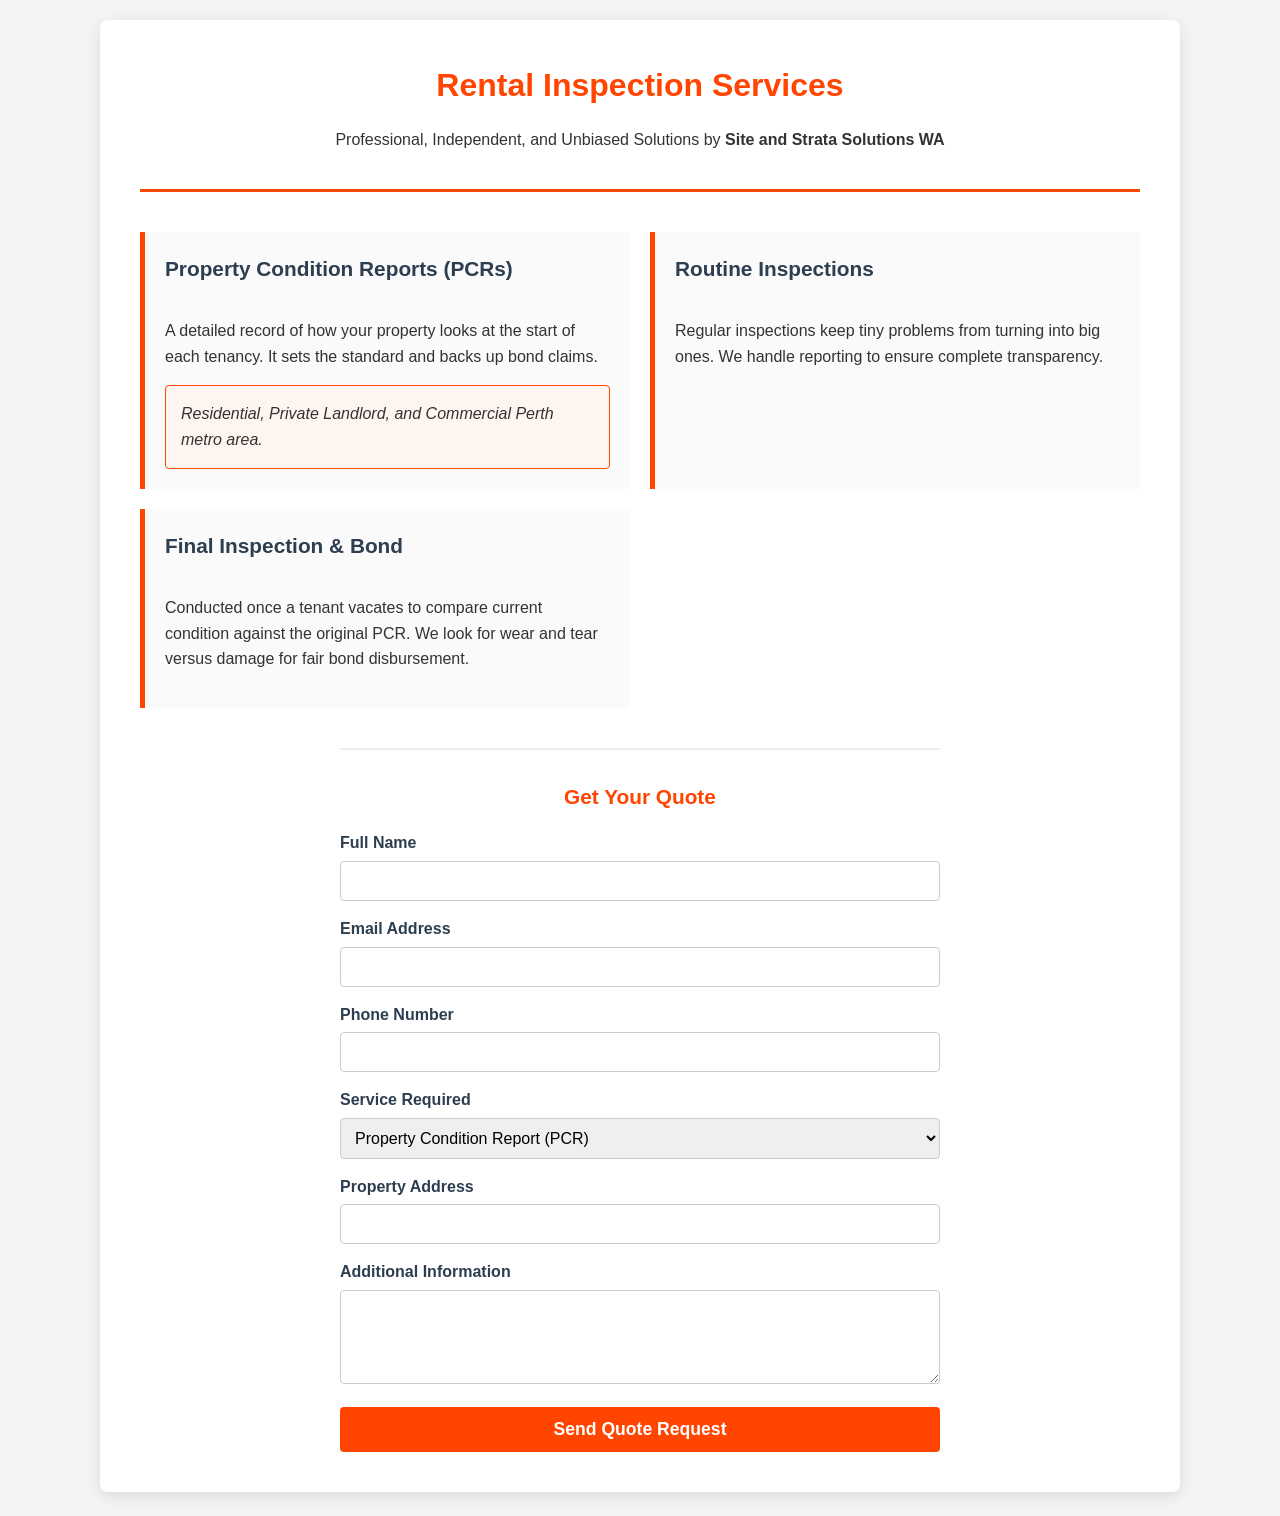
<file: services-rental-inspection.html>
<!DOCTYPE html>
<html lang="en">
<head>
    <meta charset="UTF-8">
    <meta name="viewport" content="width=device-width, initial-scale=1.0">
    <title>Rental Inspection Services | Site and Strata Solutions WA</title>
    <style>
        body { font-family: 'Segoe UI', Tahoma, Geneva, Verdana, sans-serif; line-height: 1.6; color: #333; margin: 0; padding: 20px; background-color: #f4f4f4; }
        .container { max-width: 1000px; margin: auto; background: #fff; padding: 40px; border-radius: 8px; box-shadow: 0 4px 15px rgba(0,0,0,0.1); }
        .header-section { text-align: center; margin-bottom: 40px; border-bottom: 3px solid #FF4500; padding-bottom: 20px; }
        h1 { color: #FF4500; margin: 0; }
        .services-grid { display: grid; grid-template-columns: repeat(2, 1fr); gap: 20px; margin-bottom: 40px; }
        .service-card { padding: 20px; border-left: 5px solid #FF4500; background: #fafafa; display: flex; flex-direction: column; }
        h2 { color: #2c3e50; margin-top: 0; font-size: 1.3rem; }
        .highlight-box { background-color: #FFF5F0; padding: 15px; border-radius: 4px; font-style: italic; border: 1px solid #FF4500; margin-top: auto; }
        .form-section { margin: 40px auto 0 auto; padding-top: 30px; border-top: 2px solid #eee; max-width: 600px; }
        .form-group { margin-bottom: 15px; }
        .form-group label { display: block; margin-bottom: 5px; font-weight: bold; color: #2c3e50; }
        .form-group input, .form-group select, .form-group textarea { width: 100%; padding: 10px; border: 1px solid #ccc; border-radius: 4px; box-sizing: border-box; font-size: 1rem; }
        .submit-btn { background-color: #FF4500; color: white; padding: 12px 25px; border: none; border-radius: 4px; cursor: pointer; font-size: 1.1rem; font-weight: bold; width: 100%; transition: background 0.3s; }
        .submit-btn:hover { background-color: #e03d00; }
        @media (max-width: 768px) { .services-grid { grid-template-columns: 1fr; } }
    </style>
</head>
<body>
<div class="container">
    <div class="header-section">
        <h1>Rental Inspection Services</h1>
        <p>Professional, Independent, and Unbiased Solutions by <strong>Site and Strata Solutions WA</strong></p>
    </div>

    <div class="services-grid">
        <div class="service-card">
            <h2>Property Condition Reports (PCRs)</h2>
            <p>A detailed record of how your property looks at the start of each tenancy. It sets the standard and backs up bond claims.</p>
            <div class="highlight-box">Residential, Private Landlord, and Commercial Perth metro area.</div>
        </div>
        <div class="service-card">
            <h2>Routine Inspections</h2>
            <p>Regular inspections keep tiny problems from turning into big ones. We handle reporting to ensure complete transparency.</p>
        </div>
        <div class="service-card">
            <h2>Final Inspection & Bond</h2>
            <p>Conducted once a tenant vacates to compare current condition against the original PCR. We look for wear and tear versus damage for fair bond disbursement.</p>
        </div>
    </div>

    <div id="quote-form" class="form-section">
        <h2 style="color: #FF4500; text-align: center;">Get Your Quote</h2>
        <form action="https://formspree.io/f/xojnvbze" method="POST">
            <div class="form-group"><label for="name">Full Name</label><input type="text" id="name" name="name" required></div>
            <div class="form-group"><label for="email">Email Address</label><input type="email" id="email" name="email" required></div>
            <div class="form-group"><label for="email">Phone Number</label><input type="number" id="number" name="number" required></div>
            <div class="form-group">
                <label for="service">Service Required</label>
                <select id="service" name="service" required>
                    <option value="PCR">Property Condition Report (PCR)</option>
                    <option value="Routine">Routine Inspection</option>
                    <option value="Final">Final Inspection & Bond</option>
                </select>
            </div>
            <div class="form-group"><label for="address">Property Address</label><input type="text" id="address" name="address" required></div>
            <div class="form-group"><label for="message">Additional Information</label><textarea id="message" name="message" rows="4"></textarea></div>
            
            <div style="display:none;"><label>Leave blank</label><input type="text" name="_gotcha"></div>
            
            <button type="submit" class="submit-btn">Send Quote Request</button>
        </form>
    </div>
</div>
</body>
</html>
</file>
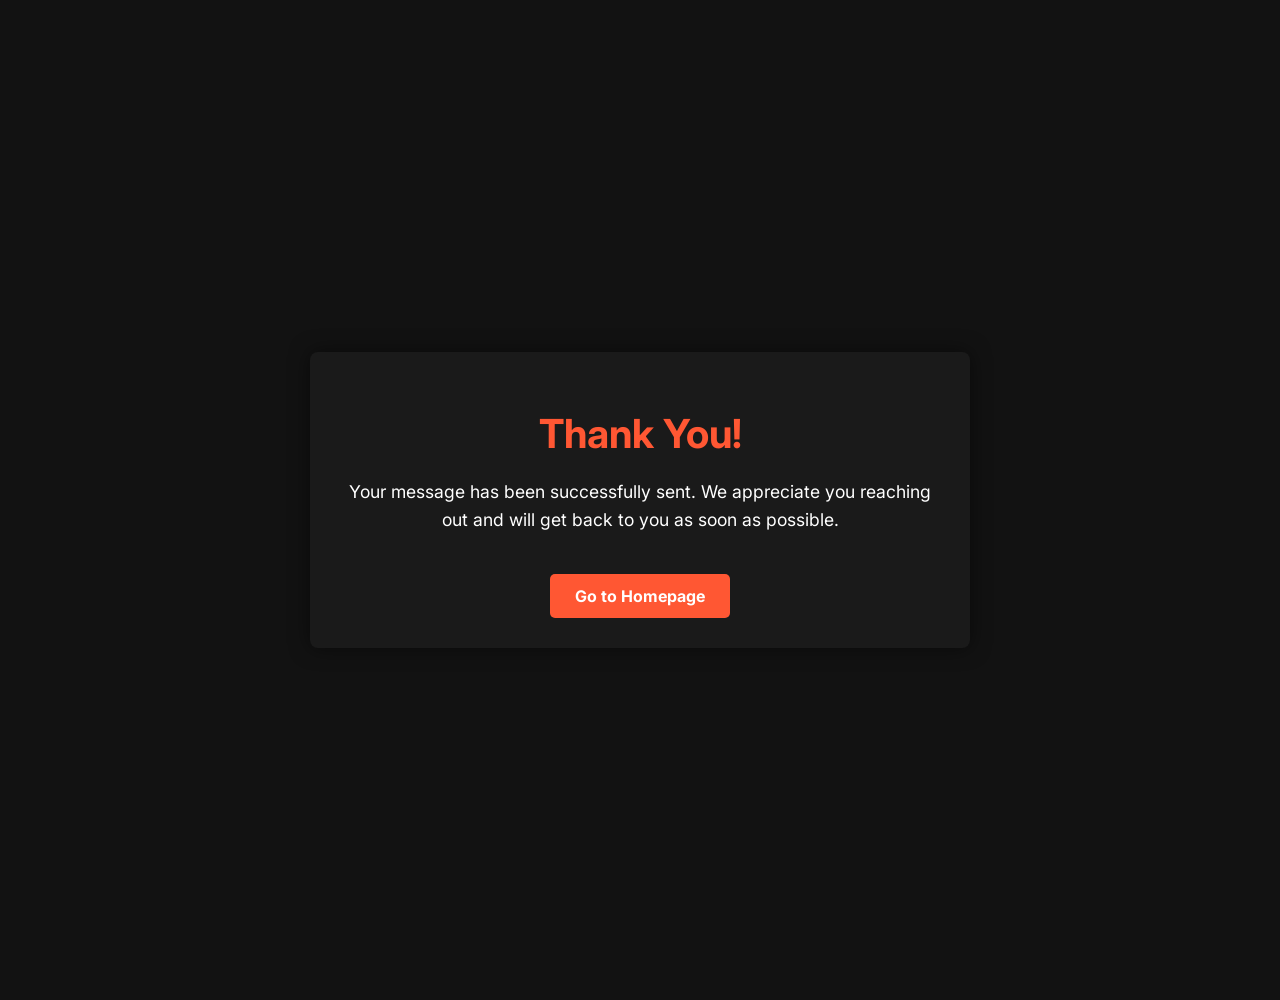
<file: thank-you.html>
<!DOCTYPE html>
<html lang="en">
<head>
    <meta charset="UTF-8">
    <meta name="viewport" content="width=device-width, initial-scale=1.0">
    <title>Thank You!</title>
    <style>
        /* All the CSS for your thank you page goes here */
        body {
            font-family: 'Inter', Arial, sans-serif;
            text-align: center;
            padding: 50px;
            background-color: #121212;
            color: #ffffff;
            display: flex;
            justify-content: center;
            align-items: center;
            min-height: 100vh;
            margin: 0;
        }
        .container {
            background-color: #1a1a1a;
            margin: 0 auto;
            padding: 30px;
            border-radius: 8px;
            box-shadow: 0 0 20px rgba(0, 0, 0, 0.5);
            max-width: 600px;
            width: 90%;
        }
        h1 {
            color: #ff5733;
            font-size: 2.5em;
            margin-bottom: 20px;
        }
        p {
            font-size: 1.1em;
            line-height: 1.6;
            margin-bottom: 15px;
        }
        .button {
            display: inline-block;
            margin-top: 25px;
            padding: 12px 25px;
            background-color: #ff5733;
            color: white;
            text-decoration: none;
            border-radius: 5px;
            font-weight: bold;
            transition: background-color 0.3s ease;
        }
        .button:hover {
            background-color: #e74c3c;
        }
        @media (max-width: 480px) {
            body {
                padding: 20px;
            }
            h1 {
                font-size: 2em;
            }
            p {
                font-size: 1em;
            }
            .button {
                padding: 10px 20px;
            }
        }
    </style>
    <link href="https://fonts.googleapis.com/css2?family=Inter:wght@400;700&display=swap" rel="stylesheet">
</head>
<body>
    <div class="container">
        <h1>Thank You!</h1>
        <p>Your message has been successfully sent. We appreciate you reaching out and will get back to you as soon as possible.</p>
        <a href="https://sitenstrata.com/" class="button">Go to Homepage</a>
    </div>
</body>
</html>
</file>
<file: style.css>
/*
 * GENERAL STYLING
 * Matches the requested font ('Inter') and sets up common elements.
 */
:root {
    /* Mapped from user's new palette */
    --color-primary: #E94E1B;     /* Primary Red-Orange (Main accent, logo, buttons, headers) */
    --color-secondary: #E94E1B;   /* Used for accent lines, link hovers (Matching Primary) */
    --color-primary-darker: #Eb493a; /* Darker Red-Orange for hover states */
    --color-text-main: #000000;   /* True Black (Main text, strong contrast) */
    --color-text: #333333;        /* Dark Gray (Secondary text, body text) */
    --color-light: #F4F4F4;       /* Light Gray (Backgrounds, borders) */
    --color-white: #FFFFFF;       /* White (Background or text contrast) */

    --font-primary: 'Inter', sans-serif;
}

* {
    box-sizing: border-box;
    margin: 0;
    padding: 0;
}

body {
    font-family: var(--font-primary);
    line-height: 1.6;
    color: var(--color-text); /* Using Dark Gray for softer body text */
    background-color: var(--color-white);
    scroll-behavior: smooth;
}

.container {
    width: 90%;
    max-width: 1200px;
    margin: 0 auto;
    padding: 0 15px;
}

section {
    padding: 80px 0;
    overflow-x: hidden;
}

h1, h2, h3, h4 {
    color: var(--color-text-main); /* Using True Black for headers */
    font-weight: 700;
    line-height: 1.2;
}

h2.section-title {
    text-align: center;
    font-size: 2.5em;
    margin-bottom: 10px;
    position: relative;
}

h2.section-title::after {
    content: '';
    display: block;
    width: 60px;
    height: 4px;
    background-color: var(--color-secondary); /* Primary Red-Orange accent line */
    margin: 10px auto 30px;
    border-radius: 2px;
}

.section-subtitle {
    text-align: center;
    font-size: 1.1em;
    color: var(--color-text);
    margin-bottom: 40px;
}

/* BUTTON STYLES */
.btn-primary, .btn-secondary {
    display: inline-block;
    padding: 10px 25px;
    border-radius: 50px;
    text-decoration: none;
    font-weight: 600;
    transition: background-color 0.3s, transform 0.2s;
    text-transform: uppercase;
    font-size: 0.9em;
}

.btn-primary {
    background-color: var(--color-primary);
    color: var(--color-white);
    border: 2px solid var(--color-primary);
}

.btn-primary:hover {
    background-color: var(--color-primary-darker); /* Darker Red-Orange */
    border-color: var(--color-primary-darker);
    transform: translateY(-2px);
}

.btn-secondary {
    background-color: transparent;
    color: var(--color-primary);
    border: 2px solid var(--color-primary);
}

.btn-secondary:hover {
    background-color: var(--color-primary);
    color: var(--color-white);
}

/*
 * HEADER & NAVIGATION
 */
.site-header {
    position: relative;
    top: 0;
    z-index: 1000;
    transition: background-color 0.3s;
    box-shadow: 0 2px 5px rgba(0, 0, 0, 0.1);
}
/* Increase this value to match your actual header height */
main, .hero-section { 
    margin-top: 80px; /* Try 80px or 100px if 20px isn't enough */
}
/* Top Bar (Contact Info) */
.top-bar {
    background-color: var(--color-text-main); /* Black for strong top bar contrast */
    color: var(--color-light);
    font-size: 0.8em;
    padding: 8px 0;
}

.top-contact {
    display: flex;
    justify-content: flex-end;
    gap: 25px;
}

.top-contact i {
    margin-right: 5px;
}

.top-contact span:first-child {
    margin-right: auto;
    font-weight: 600;
    color: var(--color-primary); /* Primary Red-Orange for emergency highlight */
}

/* Main Navigation */
.main-nav {
    background-color: var(--color-white);
}

.main-nav .container {
    display: flex;
    justify-content: space-between;
    align-items: center;
    padding: 15px 15px;
}

.logo {
    display: flex;
    align-items: center;
    text-decoration: none;
    color: var(--color-text);
}

.logo img {
    height: 50px;
    margin-right: 15px;
}

.logo h1 {
    font-size: 1.5em;
    margin: 0;
    color: var(--color-text-main); /* Black */
}

.logo h2 {
    font-size: 0.8em;
    font-weight: 400;
    color: var(--color-text); /* Dark Gray */
    margin: 0;
    text-transform: uppercase;
}

.nav-links {
    list-style: none;
    display: flex;
    gap: 25px;
}

.nav-links a {
    text-decoration: none;
    color: var(--color-text);
    font-weight: 600;
    padding: 5px 0;
    position: relative;
    transition: color 0.3s;
}

.nav-links a:hover,
.nav-links a.active {
    color: var(--color-secondary); /* Primary Red-Orange */
}

.nav-links a.active::after {
    content: '';
    position: absolute;
    bottom: -5px;
    left: 0;
    width: 100%;
    height: 2px;
    background-color: var(--color-secondary); /* Primary Red-Orange */
}

.hamburger-menu {
    display: none;
    background: none;
    border: none;
    font-size: 1.5em;
    cursor: pointer;
    color: var(--color-primary);
}

/*
 * HERO SECTION
 */
.hero-section {
    background-image: url('images/home-renovation.jpg') !important;
    background-repeat: no-repeat !important;
    background-position: center center !important;
    background-size: cover !important;
    width: 100% !important;
    min-height: 60vh !important;
    display: flex !important;
    align-items: center !important;
    justify-content: center !important;
    position: relative;
    z-index: 1;
}
.hero-overlay {
    position: absolute;
    top: 0;
    left: 0;
    right: 0;
    bottom: 0;
    background-color: rgba(0, 0, 0, 0.5);
}

.hero-content {
    position: relative;
    z-index: 10;
}

.hero-content h1 {
    font-size: 3.5em;
    margin-bottom: 10px;
    color: var(--color-white);
}

.hero-subtitle {
    font-size: 1.5em;
    font-weight: 300;
    margin-bottom: 20px;
    color: var(--color-light);
    letter-spacing: 2px;
}

.hero-description {
    font-size: 1.1em;
    margin-bottom: 30px;
    font-weight: 300;
}

/*
 * PRIMARY SERVICES (Clickable Links)
 */
.primary-services {
    background-color: var(--color-light);
    padding: 50px 0;
}

.service-links-grid {
    display: grid;
    grid-template-columns: repeat(auto-fit, minmax(300px, 1fr));
    gap: 30px;
    align-items: stretch; /* This forces all cards in a row to match the tallest one */
}

.service-card {
    display: flex;          /* Changed from block */
    flex-direction: column; /* Stacks content top-to-bottom */
    background-color: var(--color-white);
    padding: 30px;
    border-radius: 8px;
    text-decoration: none;
    color: var(--color-text);
    box-shadow: 0 4px 10px rgba(0, 0, 0, 0.1);
    transition: transform 0.3s, box-shadow 0.3s;
    text-align: center;
    height: 100%;           /* Fill the grid height */
}

.service-card p {
    font-size: 0.95rem;
    margin-bottom: 15px;
    flex-grow: 1;           /* THIS IS THE TRICK: It grows to fill extra space, pushing the link down */
}

.service-card i {
    font-size: 3em;
    color: var(--color-secondary); /* Primary Red-Orange */
    margin-bottom: 15px;
}

.service-card h3 {
    margin-bottom: 10px;
    color: var(--color-primary);
    font-size: 1.4em;
}

.service-card p {
    font-size: 0.95rem;
    margin-bottom: 15px;
    flex-grow: 1; /* Add this line to push the link down */
    display: flex;
    align-items: center; /* This centers the text vertically in the extra space */0
}

.cta-link {
    display: block;
    color: var(--color-secondary); /* Primary Red-Orange */
    font-weight: 600;
}

/*
 * SERVICES OVERVIEW
 */
.services-overview {
    background-color: var(--color-white);
}

.service-list-grid {
    display: grid;
    grid-template-columns: repeat(auto-fit, minmax(250px, 1fr));
    gap: 30px;
    margin-top: 40px;
}

.services-overview h3 {
    font-size: 1.3em;
    margin-bottom: 10px;
    border-left: 4px solid var(--color-secondary); /* Primary Red-Orange border */
    padding-left: 10px;
}

.services-overview div {
    padding: 20px;
    border-radius: 5px;
    background-color: var(--color-light);
}

/*
 * SERVICE AREAS
 */
.service-areas-section {
    background-color: var(--color-white);
}

.area-list {
    columns: 4;
    -webkit-columns: 4;
    -moz-columns: 4;
    list-style-type: none;
    padding: 0;
    font-size: 1em;
    margin: 0 auto;
    max-width: 900px;
    padding-top: 20px;
}

.area-list li {
    padding: 5px 0;
    color: var(--color-text);
}


/*
 * ABOUT US
 */
.about-section {
    background-color: var(--color-light);
}

.about-section p {
    margin-bottom: 15px;
    text-align: justify;
}

/*
 * NDIS SECTION
 */
.ndis-section {
    background-color: var(--color-light); /* Changed light blue to Light Gray */
    text-align: center;
}

.ndis-content-wrapper {
    max-width: 800px;
    margin: 0 auto;
}

.ndis-logo {
    height: 80px;
    margin-bottom: 20px;
}

.ndis-content-wrapper h2 {
    color: var(--color-primary); /* Changed to Primary Red-Orange */
}

.ndis-content-wrapper p {
    font-size: 1.1em;
    margin-bottom: 20px;
}

/*
 * PORTFOLIO
 */
.portfolio {
    background-color: var(--color-white);
}

.portfolio-grid {
    display: grid;
    grid-template-columns: 1fr;
    gap: 50px;
}

.portfolio-item {
    padding: 20px;
    border: 1px solid #ddd;
    border-radius: 8px;
}

.portfolio-item h3 {
    margin-bottom: 15px;
    color: var(--color-secondary); /* Primary Red-Orange */
    font-size: 1.6em;
}

.image-pair-gallery {
    display: flex;
    flex-wrap: wrap;
    gap: 20px;
    justify-content: center;
    margin: 20px 0;
}

.image-pair-gallery img {
    width: 100%;
    max-width: 45%;
    height: auto;
    border-radius: 5px;
    box-shadow: 0 2px 4px rgba(0, 0, 0, 0.1);
    object-fit: cover;
}

.contact-cta-text {
    text-align: center;
    margin-top: 40px;
    font-size: 1.2em;
}

.contact-cta-link {
    color: var(--color-secondary); /* Primary Red-Orange */
    font-weight: 600;
    text-decoration: none;
}

.contact-cta-link:hover {
    text-decoration: underline;
}

/*
 * TESTIMONIALS
 */
.testimonials {
    background-color: var(--color-light);
}

.testimonial-grid {
    display: grid;
    /* This ensures cards stay at least 300px wide and fill the row */
    grid-template-columns: repeat(auto-fit, minmax(300px, 1fr));
    gap: 30px;
    margin-top: 40px;
}

.testimonial-item {
    background-color: var(--color-white);
    padding: 25px;
    border-radius: 8px;
    box-shadow: 0 4px 8px rgba(0, 0, 0, 0.05);
    border-left: 5px solid var(--color-secondary); /* Primary Red-Orange accent */
}

.testimonial-item .quote {
    font-style: italic;
    margin-bottom: 15px;
    color: var(--color-text);
    font-size: 0.95em;
}

.testimonial-author {
    font-weight: 700;
    text-align: right;
    color: var(--color-primary);
}

/*
 * CONTACT SECTION (FORM)
 */
.contact-section {
    background-color: var(--color-white);
}

.contact-grid {
    display: grid;
    /* This creates two columns. 1fr for details, 1.5fr for the form */
    grid-template-columns: 1fr 1.5fr;
    gap: 50px;
    align-items: flex-start;
}

.contact-info-col h2 {
    font-size: 2em;
    margin-bottom: 20px;
}

.contact-details {
    margin-top: 30px;
}

.contact-details p {
    margin-bottom: 15px;
    font-size: 1.1em;
}

.contact-details a {
    color: var(--color-secondary); /* Primary Red-Orange */
    text-decoration: none;
}

.emergency-contact {
    font-weight: 600;
    color: var(--color-primary); /* Primary Red-Orange for emergency highlight */
}

/* Form Styles */
.contact-form-col h3 {
    color: var(--color-primary);
    margin-bottom: 20px;
    font-size: 1.8em;
}

.contact-form {
    background-color: var(--color-light);
    padding: 30px;
    border-radius: 8px;
    box-shadow: 0 4px 10px rgba(0, 0, 0, 0.1);
}

.form-group {
    margin-bottom: 18px;
}

.form-group label {
    display: block;
    font-weight: 600;
    margin-bottom: 5px;
    color: var(--color-text);
}

.form-group input[type="text"],
.form-group input[type="email"],
.form-group input[type="tel"],
.form-group textarea {
    width: 100%;
    padding: 12px;
    border: 1px solid #ccc;
    border-radius: 5px;
    font-size: 1em;
    font-family: var(--font-primary);
    transition: border-color 0.3s;
}

.form-group input:focus,
.form-group textarea:focus {
    border-color: var(--color-secondary); /* Primary Red-Orange focus border */
    outline: none;
}

/*
 * FOOTER
 */
.site-footer {
    background-color: var(--color-text-main); /* Black footer for strong contrast */
    color: var(--color-light);
    padding: 50px 0 20px;
}

.footer-content {
    display: grid;
    grid-template-columns: repeat(auto-fit, minmax(200px, 1fr));
    gap: 30px;
    border-bottom: 1px solid rgba(255, 255, 255, 0.1);
    padding-bottom: 30px;
    margin-bottom: 20px;
}

.footer-column h4 {
    color: var(--color-white);
    font-size: 1.2em;
    margin-bottom: 15px;
}

.footer-column a {
    color: var(--color-light);
    text-decoration: none;
    transition: color 0.3s;
}

.footer-column a:hover {
    color: var(--color-secondary); /* Primary Red-Orange */
}

.logo-footer {
    display: flex;
    align-items: center;
    margin-bottom: 15px;
}

.logo-footer img {
    height: 40px;
}

.logo-footer h3, .logo-footer h4 {
    color: var(--color-white);
    margin: 0;
    line-height: 1.2;
}

.logo-footer h3 {
    font-size: 1.2em;
}

.logo-footer h4 {
    font-size: 0.7em;
    font-weight: 300;
}

.footer-column ul {
    list-style: none;
}

.footer-column ul li {
    margin-bottom: 8px;
}

.contact-info-footer i {
    margin-right: 10px;
}

.social-links {
    margin-top: 20px;
    display: flex;
    gap: 15px;
}

.social-links a {
    display: inline-flex;
    justify-content: center;
    align-items: center;
    width: 35px;
    height: 35px;
    border: 1px solid var(--color-light);
    border-radius: 50%;
    font-size: 1.1em;
    color: var(--color-light);
    transition: background-color 0.3s, color 0.3s;
}

.social-links a:hover {
    background-color: var(--color-secondary); /* Primary Red-Orange */
    border-color: var(--color-secondary);
    color: var(--color-white);
}

.footer-bottom {
    text-align: center;
    font-size: 0.85em;
    padding-top: 10px;
}

.ndis-provider-footer {
    margin-top: 5px;
    color: #aaa;
}

/*
 * COOKIE CONSENT BANNER
 */
.cookie-consent {
    position: fixed;
    bottom: 0;
    left: 0;
    right: 0;
    background-color: rgba(0, 0, 0, 0.9);
    color: var(--color-white);
    padding: 15px 20px;
    display: none;
    justify-content: space-between;
    align-items: center;
    font-size: 0.9em;
    z-index: 10000;
}

.cookie-consent a {
    color: var(--color-secondary); /* Primary Red-Orange */
    text-decoration: none;
}

.cookie-accept-btn {
    background-color: var(--color-secondary); /* Primary Red-Orange */
    color: var(--color-white);
    border: none;
    padding: 8px 15px;
    border-radius: 5px;
    cursor: pointer;
    font-weight: 600;
    transition: background-color 0.3s;
}

.cookie-accept-btn:hover {
    background-color: var(--color-primary-darker); /* Darker Red-Orange */
}

/*
 * SCROLL EFFECT ANIMATION CLASSES
 */
.fade-in-on-scroll {
    opacity: 0;
    transform: translateY(20px);
    transition: opacity 0.6s ease-out, transform 0.6s ease-out;
}

.fade-in-on-scroll.visible {
    opacity: 1;
    transform: translateY(0);
}

/*
 * RESPONSIVE DESIGN (Media Queries)
 */

/* Tablets and smaller desktops */
@media (max-width: 1024px) {
    .area-list {
        columns: 3;
        -webkit-columns: 3;
        -moz-columns: 3;
    }
}

/* Mobile devices */
@media (max-width: 768px) {
    .top-bar {
        padding: 5px 0;
    }
    
    .top-contact {
        flex-direction: column;
        align-items: flex-start;
        gap: 5px;
    }
    .top-contact span:first-child {
        margin-right: 0;
        text-align: center;
        width: 100%;
    }

    .main-nav .container {
        flex-wrap: wrap;
    }

    .logo {
        margin-bottom: 10px;
    }

    .logo h1 {
        font-size: 1.2em;
    }

    .logo h2 {
        font-size: 0.7em;
    }

    .hamburger-menu {
        display: block;
        order: 2;
        margin-left: auto;
    }

    .nav-links {
        flex-direction: row;
        width: 100%;
        display: none;
        order: 3;
        padding-top: 15px;
    }

    .nav-links.active {
        display: flex;
    }

    .nav-links li {
        text-align: center;
        padding: 10px 0;
        border-top: 1px solid #eee;
    }
    
    .nav-links a {
        padding: 10px 0;
        display: block;
    }

    .hero-content h1 {
        font-size: 2.5em;
    }

    .hero-subtitle {
        font-size: 1.2em;
    }
    
    .contact-grid {
        grid-template-columns: 1fr;
        gap: 30px;
    }

    .area-list {
        columns: 2;
        -webkit-columns: 2;
        -moz-columns: 2;
    }

    .image-pair-gallery img {
        max-width: 100%;
    }

    .footer-content {
        grid-template-columns: 1fr;
    }

    .cookie-consent {
        flex-direction: column;
        gap: 10px;
        align-items: flex-start;
        text-align: left;
    }
}
/* NEW RULE: Center the "New Service" message */
.center-text-message {
    text-align: center;
    width: 100%; 
    margin: 60px 0; 
    font-size: 1.2em;
    color: var(--color-primary); 
    font-weight: 700;
}
.hero-section {
  position: relative;
  height: 100vh; /* full screen height */
  background-image: url("images/hero-bg.jpg"); /* path to your image */
  background-size: cover;
  background-position: center;
  display: flex;
  align-items: center;
  justify-content: center;
  color: white;
}

.hero-overlay {
  position: absolute;
  inset: 0;
  background: rgba(0, 0, 0, 0.5); /* dark overlay */
}

.hero-content {
  position: relative;
  z-index: 1;
  text-align: center;
}
/* Add this to your style.css file */
.footer-form input, 
.footer-form textarea,
.footer-form button {
    width: 100%; /* Makes inputs fill the column width */
    margin-bottom: 8px; /* Adds space between fields */
    padding: 8px;
    box-sizing: border-box; /* Ensures padding doesn't widen the elements */
}
.footer-form textarea {
    resize: vertical; /* Allows users to resize vertically but not horizontally */

}
/* --- 1. LOGO & HEADER TEXT (TIGHT ALIGNMENT) --- */
.logo-container {
    display: flex;
    flex-direction: column;
    align-items: flex-start;
}

.logo-container img {
    max-height: 60px !important;
    width: auto;
    margin-bottom: 2px;
}

.logo-text h1 {
    font-size: 20px;
    margin: 0 !important;
    line-height: 1.1;
}

.logo-text p {
    font-size: 12px;
    margin: -2px 0 0 0 !important;
    color: #666;
}

/* --- 2. SERVICES GRID (SIDE-BY-SIDE COLUMNS) --- */
.service-links-grid {
    display: flex;
    flex-wrap: wrap; /* Allows stacking on small screens */
    gap: 20px; /* Space between the cards */
    justify-content: center;
    padding: 20px 0;
}

.service-card {
    flex: 1;
    min-width: 300px; /* Cards won't get smaller than this before stacking */
    max-width: 500px; /* Prevents cards from getting too wide */
    text-decoration: none;
    color: inherit;
    display: flex;
    flex-direction: column;
    padding: 25px;
    border: 1px solid #eee;
    background: #fff;
    transition: transform 0.3s ease;
}

.service-card:hover {
    transform: translateY(-5px); /* Subtle lift effect */
}

/* --- 3. CONTACT SECTION (SIDE-BY-SIDE) --- */
.contact-section .container {
    display: flex;
    flex-wrap: wrap;
    gap: 40px;
}

.contact-info, .contact-form {
    flex: 1;
    min-width: 320px;
}

/* --- 4. FOOTER BACKGROUND --- */
footer {
    background-color: #f4f4f4 !important; /* Light Gray */
    padding: 40px 0;
    color: #333;
}

/* --- 5. CLEAN UP TOP MARGINS --- */
body, .primary-services {
    margin-top: 0;
    padding-top: 20px;
}
/* Force the navigation list to stay in one row */
.nav-links {
    display: flex !important;
    flex-direction: row !important;
    flex-wrap: nowrap !important; /* Forces items to stay side-by-side */
    justify-content: flex-end !important;
    align-items: center !important;
    gap: 1.5rem !important;
}

/* Prevent the text inside the links from breaking into two lines */
.nav-links li a {
    white-space: nowrap !important; 
    display: inline-block !important;
}
/* HEADER: Stays at the top and moves away when scrolling */
header.main-header {
    position: relative !important; /* Changed from absolute to ensure it stays in document flow */
    width: 100% !important;
    display: flex !important;
    align-items: center !important;
    justify-content: space-between !important;
    background: #ffffff !important;
    padding: 15px 40px !important;
    box-sizing: border-box !important;
    z-index: 100 !important;
}

/* LEFT SIDE: Logo and Company Name */
.brand-container {
    display: flex !important;
    align-items: center !important;
    gap: 12px !important;
    flex: 1 !important; 
}

.site-logo {
    height: 45px !important; 
    width: auto !important;
}

.brand-text h1 {
    font-size: 18px !important;
    font-weight: 800 !important;
    margin: 0 !important;
    color: #000000 !important; /* Ensure black for visibility */
}

/* CENTER: Navigation Links (Fixing visibility) */
.nav-menu {
    display: flex !important;
    justify-content: center !important;
    flex: 2 !important; 
    list-style: none !important;
    gap: 20px !important;
    margin: 0 !important;
    padding: 0 !important;
}

.nav-menu a {
    text-decoration: none !important;
    color: #333333 !important; /* Ensure color is defined */
    font-weight: 600 !important;
    visibility: visible !important; /* Force visibility */
}

/* Spacer for perfect centering */
.header-right-spacer { flex: 1 !important; }

/* FOOTER LAYOUT: Logo, Name, then Columns below */
footer.main-footer {
    display: flex !important;
    flex-direction: column !important;
    align-items: center !important;
    padding: 50px 20px !important;
    background-color: #222222 !important; /* Dark background */
    text-align: center !important;
}

/* FOOTER LOGO: Forced small size */
footer .footer-logo, footer img {
    height: 45px !important;
    width: auto !important;
    margin-bottom: 10px !important;
}

/* FOOTER COMPANY NAME: Visible White Text */
.footer-company-name {
    color: #ffffff !important; 
    font-size: 20px !important;
    font-weight: 800 !important;
    margin: 0 !important;
}

/* FOOTER SUBTITLE: Visible Blue Text */
.footer-subtitle {
    color: #5dade2 !important; /* Lighter blue for visibility on dark bg */
    font-size: 14px !important;
    margin: 5px 0 30px 0 !important;
}

/* COLUMNS: Below the branding */
.footer-columns-wrapper {
    display: flex !important;
    justify-content: center !important;
    gap: 60px !important;
    width: 100% !important;
    border-top: 1px solid #444 !important;
    padding-top: 30px !important;
}

.footer-columns-wrapper h4 {
    color: #ff4500 !important; /* Orange headers */
    font-weight: bold !important;
}
/* =========================================
   REVISED 3-COLUMN FOOTER 
   Matches your HTML: .site-footer & .footer-grid
   ========================================= */

.site-footer {
    background-color: #000000 !important;
    color: #ffffff !important;
    padding: 60px 0 40px !important;
}

/* This creates the 3-column side-by-side layout */
.footer-grid {
    display: flex !important;
    justify-content: space-between !important;
    align-items: flex-start !important;
    gap: 40px !important;
    max-width: 1200px !important;
    margin: 0 auto !important;
    padding: 0 20px !important;
}

/* Column 1: Branding */
.footer-branding {
    flex: 1.5 !important; /* Makes the branding area slightly wider */
}

.logo-group {
    display: flex !important;
    align-items: center !important;
    gap: 15px !important;
    margin-bottom: 15px !important;
}

.footer-logo {
    height: 50px !important;
    width: auto !important;
}

.footer-title {
    color: #ffffff !important;
    font-size: 1.4rem !important;
    margin: 0 !important;
}

.footer-tagline {
    color: #5dade2 !important; /* Light blue for visibility */
    font-size: 0.9rem !important;
    margin: 0 !important;
}

.footer-abn {
    color: #bbbbbb !important;
    font-size: 0.85rem !important;
    margin-top: 10px !important;
}

/* Columns 2 & 3: Services & Company */
.footer-column {
    flex: 1 !important;
}

.footer-column h3 {
    color: var(--color-primary) !important; /* Your #E94E1B Orange */
    font-size: 1.2rem !important;
    margin-bottom: 20px !important;
    text-transform: uppercase !important;
}

.footer-column ul {
    list-style: none !important;
    padding: 0 !important;
}

.footer-column li {
    margin-bottom: 10px !important;
}

.footer-column a {
    color: #ffffff !important;
    text-decoration: none !important;
    transition: color 0.3s !important;
}

.footer-column a:hover {
    color: var(--color-primary) !important;
}

/* Mobile Responsive: Stacks columns on small screens */
@media (max-width: 768px) {
    .footer-grid {
        flex-direction: column !important;
        text-align: center !important;
    }
    
    .logo-group {
        justify-content: center !important;
    }
}
/* MOBILE CENTER ALIGNMENT */
@media screen and (max-width: 768px) {
    .site-footer {
        padding: 40px 0; /* Adjust padding for mobile */
    }

    .footer-content {
        display: flex;
        flex-direction: column;
        align-items: center;
        text-align: center;
    }

    .footer-column {
        width: 100%;
        margin-bottom: 30px;
        display: flex;
        flex-direction: column;
        align-items: center; /* This centers the links and headings */
    }

    .footer-column h4 {
        margin-bottom: 15px;
    }
}
@media screen and (max-width: 768px) {
    /* Reduce header padding to save space */
    .site-header {
        padding: 10px 0;
    }

    /* Compress the logo size so the menu can fit next to it or right below */
    .logo img {
        max-height: 40px; 
    }

    /* Make the navigation links horizontal and small */
    .nav-menu {
        display: flex;
        flex-direction: row; /* Keep items in a row */
        justify-content: center;
        flex-wrap: wrap;    /* Wrap to a second line if there are too many */
        gap: 10px;          /* Space between Home, About Us, etc. */
        padding: 5px 0;
    }

    .nav-menu a {
        font-size: 13px;    /* Smaller text for mobile */
        padding: 5px 8px;
    }
}
/* Temporarily hide the error message area */
.error-message, .gm-err-container {
    display: none !important;
}
@media screen and (max-width: 768px) {
    /* 1. This stops the header from blocking the page */
    .site-header {
        position: relative !important;
        padding: 10px 0 !important;
    }

    /* 2. This compresses the menu into a horizontal row */
    .nav-links {
        display: flex !important;
        flex-direction: row !important; /* Forces Home, About, etc. to be side-by-side */
        flex-wrap: wrap !important;     /* Allows a second row if it's too tight */
        justify-content: center !important;
        gap: 8px !important;            /* Tightens space between links */
        padding: 5px 0 !important;
    }

    /* 3. Make the text smaller so it fits */
    .nav-links a {
        font-size: 12px !important;
        padding: 4px 6px !important;
    }
}
/* Remove excess white space at the very top */
#primary-services {
    margin-top: 0 !important;
    padding-top: 20px;
}

/* Footer Background Color */
.footer {
    background-color: #f4f4f4 !important; /* Light Gray */
    color: #333 !important;
    padding: 30px 0;
}
/* --- HEADER: Logo Left, Nav Right, Single Line --- */
header.main-header, .main-nav .container {
    display: flex !important;
    flex-direction: row !important;
    justify-content: space-between !important;
    align-items: center !important;
    flex-wrap: nowrap !important;
    padding: 10px 40px !important;
}

.site-logo, .logo img {
    height: 65px !important; /* Slightly bigger logo */
    width: auto !important;
}

.brand-text h1, .logo h1 {
    white-space: nowrap !important; /* Forces one line */
    margin: 0 !important;
}

.nav-menu, .nav-links {
    display: flex !important;
    flex-direction: row !important;
    justify-content: flex-end !important;
    gap: 30px !important;
    list-style: none !important;
}

/* --- TESTIMONIALS: 3 Columns Side-by-Side --- */
.testimonial-grid {
    display: grid !important;
    grid-template-columns: repeat(3, 1fr) !important;
    gap: 25px !important;
}

/* --- CONTACT: Form & Details Side-by-Side --- */
.contact-grid {
    display: grid !important;
    grid-template-columns: 1fr 1fr !important;
    gap: 40px !important;
}

/* --- FOOTER: White Background & Black Text --- */
.site-footer, footer.main-footer {
    background-color: #ffffff !important;
    border-top: 1px solid #ddd !important;
}

.footer-title, .footer-company-name, .footer-column h3, .footer-column h4 {
    color: #000000 !important; /* Black titles */
}

.footer-column a, .footer-column li, .footer-abn, .footer-tagline {
    color: #333333 !important; /* Dark gray text for readability */
}
/* ============================================================
   FINAL WEBSITE FIXES - MARCH 10, 2026
   ============================================================ */

/* 1. HEADER: Logo Left, Navigation Right, All in One Line */
header.site-header, 
header.main-header, 
.main-nav .container {
    display: flex !important;
    flex-direction: row !important;
    justify-content: space-between !important;
    align-items: center !important;
    flex-wrap: nowrap !important;
    padding: 10px 40px !important;
    max-width: 100% !important;
}

/* Bigger Logo & Tight Text Alignment */
.logo img, .site-logo {
    height: 70px !important; /* Made it a bit bigger for you */
    width: auto !important;
    margin-right: 15px !important;
}

.logo, .brand-container {
    display: flex !important;
    flex-direction: row !important; /* Keeps logo and text side-by-side */
    align-items: center !important;
}

.logo-text, .brand-text {
    display: flex !important;
    flex-direction: column !important;
    justify-content: center !important;
}

.logo h1, .brand-text h1 {
    white-space: nowrap !important;
    margin: 0 !important;
    line-height: 1 !important;
    font-size: 22px !important;
}

.logo h2, .brand-text p, .footer-tagline {
    margin: 0 !important;
    font-size: 13px !important;
    line-height: 1.2 !important;
    white-space: nowrap !important;
}

/* Navigation to the Right */
.nav-links, .nav-menu {
    display: flex !important;
    flex-direction: row !important;
    justify-content: flex-end !important;
    gap: 25px !important;
    margin: 0 !important;
    list-style: none !important;
}

.nav-links li a, .nav-menu a {
    white-space: nowrap !important;
}

/* 2. TESTIMONIALS: Forces 3 Equal Columns */
.testimonial-grid {
    display: grid !important;
    grid-template-columns: repeat(3, 1fr) !important;
    gap: 30px !important;
    align-items: stretch !important;
}

/* 3. CONTACT SECTION: Details and Form Side-by-Side */
.contact-grid {
    display: grid !important;
    grid-template-columns: 1fr 1.2fr !important;
    gap: 50px !important;
    align-items: flex-start !important;
}

/* 4. FOOTER: White Background & Black Text */
.site-footer, footer.main-footer, footer {
    background-color: #ffffff !important;
    color: #333333 !important;
    border-top: 1px solid #dddddd !important;
    padding: 60px 0 30px !important;
}

/* Footer Titles to Black */
.footer-column h3, 
.footer-column h4, 
.footer-title, 
.footer-company-name,
.footer-column h3 {
    color: #000000 !important;
    font-weight: 800 !important;
    text-transform: uppercase !important;
}

/* Footer Links and Text to Dark Gray */
.footer-column a, 
.footer-column li, 
.footer-abn, 
.footer-tagline,
.footer-column p {
    color: #333333 !important;
}

/* Remove the excess white color/gap on top of sections */
section, .primary-services {
    margin-top: 0 !important;
    padding-top: 40px !important;
}
</file>
